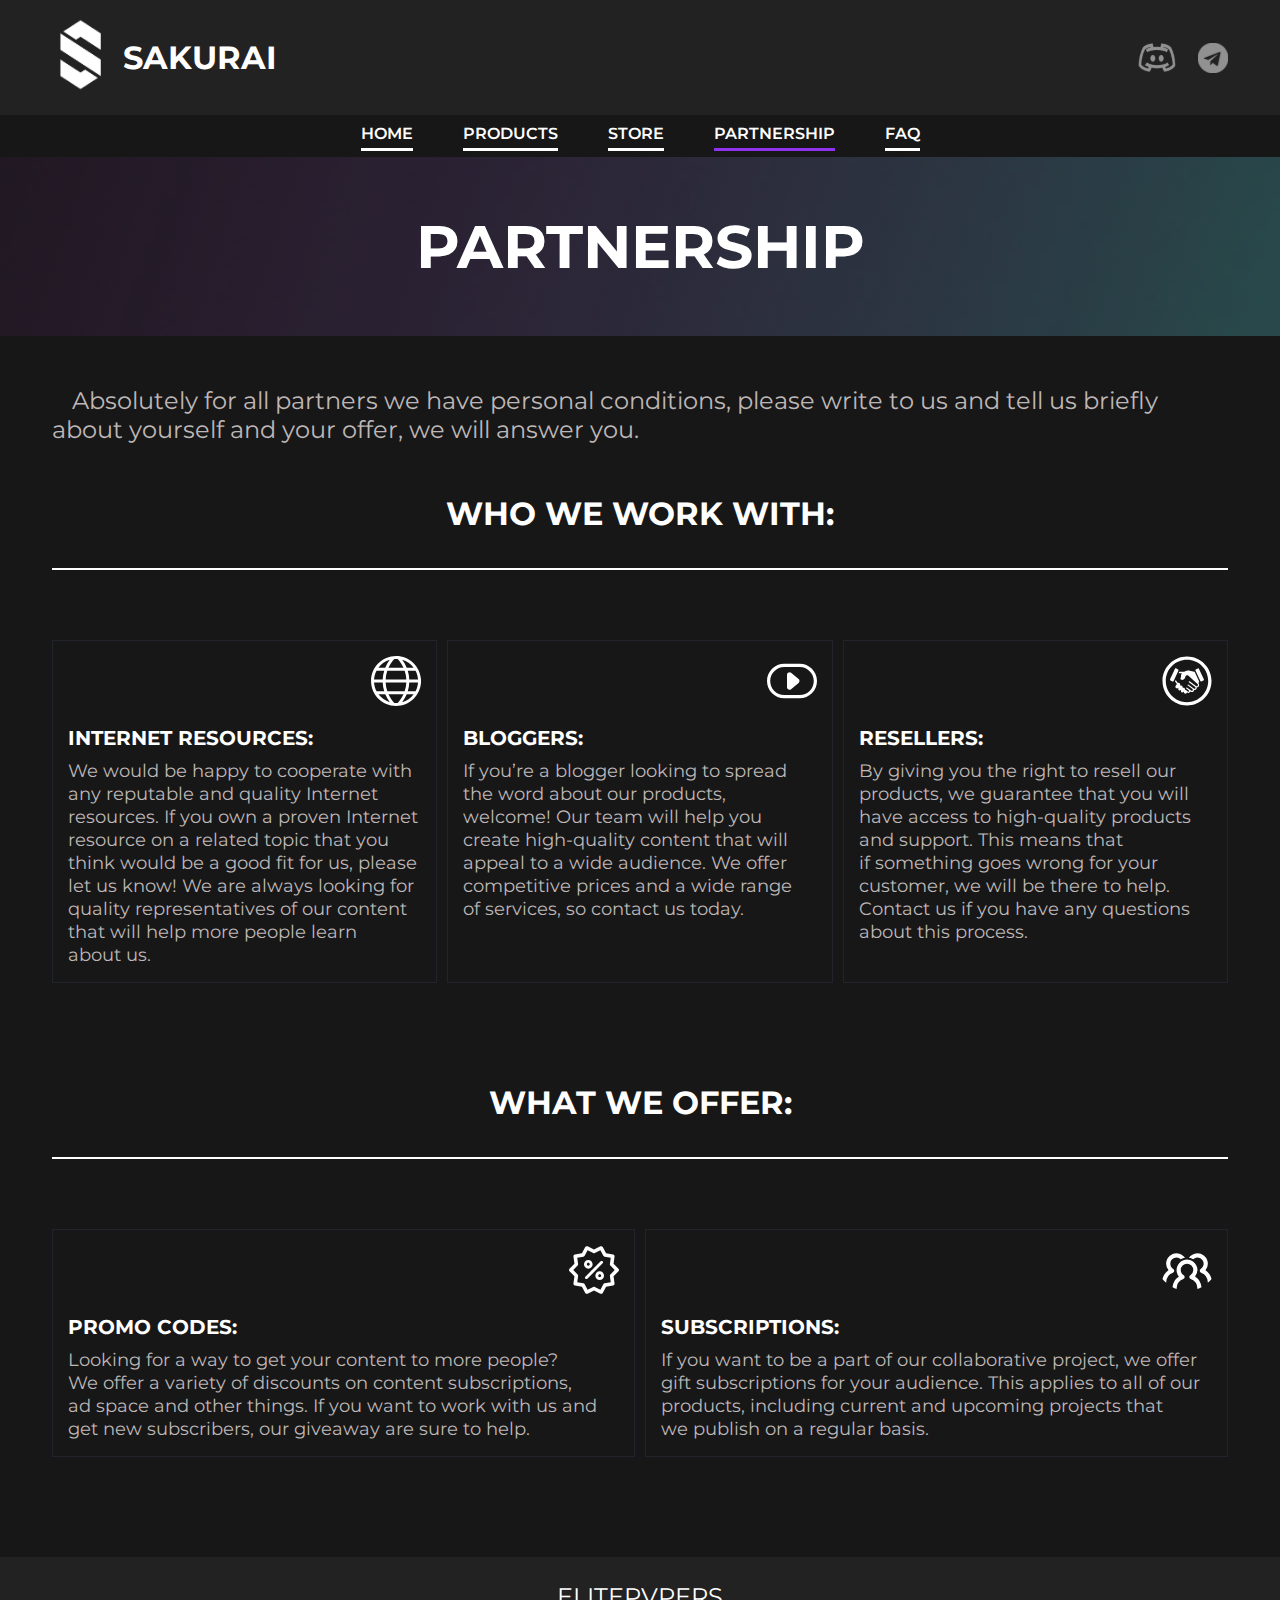
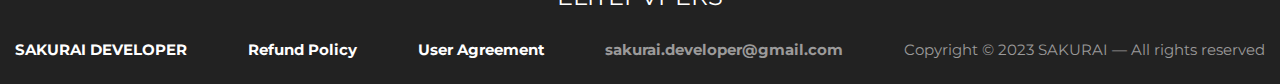
<file: partnership.html>
<!DOCTYPE html>
<html lang="en">

<head>
    <!-- Google tag (gtag.js) -->
    <script async src="https://www.googletagmanager.com/gtag/js?id=G-KHDCCF2Q50"></script>
    <script>
        window.dataLayer = window.dataLayer || [];
        function gtag() { dataLayer.push(arguments); }
        gtag('js', new Date());

        gtag('config', 'G-KHDCCF2Q50');
    </script>
    <meta charset="UTF-8">
    <meta name="viewport" content="width=device-width, initial-scale=1.0">
    <meta name="description" content="Special conditions for our partners">
    <meta name="keywords" content="best cheats, best private cheats, private cheats, overprime hack, battlefield hack, battlefield cheats, Paragon: The Overprime cheats, paragon cheats, overprime cheats, Valorant, valorant, valorant cheats, best cheats for Valorant, best cheats for valorant">
    <link rel="apple-touch-icon" sizes="152x152" href="images/favicons/apple-touch-icon.png">
    <link rel="icon" type="image/png" sizes="32x32" href="images/favicons/favicon-32x32.png">
    <link rel="icon" type="image/png" sizes="16x16" href="images/favicons/favicon-16x16.png">
    <link rel="manifest" href="images/favicons/site.webmanifest">
    <link rel="mask-icon" href="images/favicons/safari-pinned-tab.svg" color="#5bbad5">
    <meta name="msapplication-TileColor" content="#da532c">
    <meta name="theme-color" content="#ffffff">
    <title>Partnership</title>
    <link rel="preload" href="fonts/Montserrat-Bold.woff2" as="font" type="font/woff2" crossorigin>
    <link rel="preload" href="fonts/Montserrat-Regular.woff2" as="font" type="font/woff2" crossorigin>
    <link rel="preload" href="fonts/Montserrat-SemiBold.woff2" as="font" type="font/woff2" crossorigin>
    <link rel="preload" href="fonts/Montserrat-Medium.woff2" as="font" type="font/woff2" crossorigin>
    <link rel="preload" href="images/secondary-bg.webp" as="image">
    <link rel="preload" href="css/style.min.css" as="style">
    <style>
        :root{--white: #fff;--black: #000;--violet: #9033ee;--green: #62E6F1;--bg: #171717}@font-face{font-family:"Montserrat";src:url("fonts/Montserrat-Regular.woff2") format("woff2"),url("fonts/Montserrat-Regular.woff") format("woff");font-weight:400;font-display:swap;font-style:normal}@font-face{font-family:"Montserrat-Medium";src:url("fonts/Montserrat-Medium.woff2") format("woff2"),url("fonts/Montserrat-Medium.woff") format("woff");font-weight:500;font-display:swap;font-style:normal}@font-face{font-family:"Montserrat-SemiBold";src:url("fonts/Montserrat-SemiBold.woff2") format("woff2"),url("fonts/Montserrat-SemiBold.woff") format("woff");font-weight:600;font-display:swap;font-style:normal}@font-face{font-family:"Montserrat-Bold";src:url("fonts/Montserrat-Bold.woff2") format("woff2"),url("fonts/Montserrat-Bold.woff") format("woff");font-weight:700;font-display:swap;font-style:normal}html{-webkit-box-sizing:border-box;box-sizing:border-box;scroll-behavior:smooth}*,*::before,*::after{-webkit-box-sizing:inherit;box-sizing:inherit}*::-moz-selection{background:rgba(0,255,255,.5)}*::selection{background:rgba(0,255,255,.5)}body{font-family:"Montserrat";margin:0;font-size:24px;line-height:29px;background-color:var(--bg);color:var(--white)}img{max-width:100%}a{text-decoration:none;color:inherit}ul,ol,li{list-style:none;margin:0;padding:0}p{margin:0}h1,h2,h3,h4,h5,h6{margin:0;font-size:inherit}h1{margin:0}h2{font-family:"Montserrat-Bold";color:var(--white);font-size:32px;line-height:39px;border-bottom:2px solid var(--white);text-align:center;text-transform:uppercase;padding-bottom:35px;margin-bottom:70px}h3{font-family:"Montserrat-Bold";color:var(--white);font-size:20px;line-height:24px;text-transform:uppercase}h4{font-family:"Montserrat-SemiBold";color:var(--white);font-size:18px;line-height:22px;text-transform:uppercase}.wrapper{max-width:1720px;margin:0 auto;padding:0 15px}.container{max-width:1206px;margin:0 auto;padding:0 15px}.disable-scroll{overflow-y:hidden}.header{background-color:#222;width:100%}.header .burger{display:none;position:fixed;top:48.5px;right:15px;z-index:999;color:var(--white);border:none;outline:none;background-color:rgba(0,0,0,0);width:30px;height:20px;cursor:pointer}.header .burger__line{position:absolute;left:0;top:50%;-webkit-transform:translateY(-50%);-ms-transform:translateY(-50%);transform:translateY(-50%);width:100%;height:2px;background-color:currentColor;-webkit-transition:-webkit-transform .3s ease-in-out;transition:-webkit-transform .3s ease-in-out;-o-transition:transform .3s ease-in-out;transition:transform .3s ease-in-out;transition:transform .3s ease-in-out, -webkit-transform .3s ease-in-out}.header .burger::before,.header .burger::after{content:"";position:absolute;left:0;width:100%;height:2px;background-color:currentColor;-webkit-transition:top .3s ease-in-out,-webkit-transform .3s ease-in-out;transition:top .3s ease-in-out,-webkit-transform .3s ease-in-out;-o-transition:transform .3s ease-in-out,top .3s ease-in-out;transition:transform .3s ease-in-out,top .3s ease-in-out;transition:transform .3s ease-in-out,top .3s ease-in-out,-webkit-transform .3s ease-in-out}.header .burger::before{top:0}.header .burger::after{top:calc(100% - 2px)}.header .burger--active .burger__line{-webkit-transform:scale(0);-ms-transform:scale(0);transform:scale(0);-webkit-transition:-webkit-transform .3s ease-in-out;transition:-webkit-transform .3s ease-in-out;-o-transition:transform .3s ease-in-out;transition:transform .3s ease-in-out;transition:transform .3s ease-in-out, -webkit-transform .3s ease-in-out}.header .burger--active::before{-webkit-transform:rotate(45deg);-ms-transform:rotate(45deg);transform:rotate(45deg);top:50%;-webkit-transition:top .3s ease-in-out,-webkit-transform .3s ease-in-out;transition:top .3s ease-in-out,-webkit-transform .3s ease-in-out;-o-transition:transform .3s ease-in-out,top .3s ease-in-out;transition:transform .3s ease-in-out,top .3s ease-in-out;transition:transform .3s ease-in-out,top .3s ease-in-out,-webkit-transform .3s ease-in-out}.header .burger--active::after{-webkit-transform:rotate(-45deg);-ms-transform:rotate(-45deg);transform:rotate(-45deg);top:50%;-webkit-transition:top .3s ease-in-out,-webkit-transform .3s ease-in-out;transition:top .3s ease-in-out,-webkit-transform .3s ease-in-out;-o-transition:transform .3s ease-in-out,top .3s ease-in-out;transition:transform .3s ease-in-out,top .3s ease-in-out;transition:transform .3s ease-in-out,top .3s ease-in-out,-webkit-transform .3s ease-in-out}.header__top{display:-webkit-box;display:-ms-flexbox;display:flex;-webkit-box-pack:justify;-ms-flex-pack:justify;justify-content:space-between;-webkit-box-align:center;-ms-flex-align:center;align-items:center;padding:17px 0}.header__inner{display:-webkit-box;display:-ms-flexbox;display:flex;-webkit-box-align:center;-ms-flex-align:center;align-items:center}.header__name{text-transform:uppercase;display:inline-block;font-family:"Montserrat-Bold";font-size:32px;line-height:39px;margin-left:15px}.header .telegram-icon{padding-bottom:2px}.header__nav{background-color:#171717;padding:9px 0 13px}.header__menu-list{display:-webkit-box;display:-ms-flexbox;display:flex;-webkit-box-pack:center;-ms-flex-pack:center;justify-content:center;-webkit-box-align:center;-ms-flex-align:center;align-items:center;text-transform:uppercase}.header__menu-item{font-family:"Montserrat-SemiBold";font-size:16px;line-height:19.5px;-webkit-transition:text-shadow .2s linear;-o-transition:text-shadow .2s linear;transition:text-shadow .2s linear}.header__menu-item:hover{opacity:1;-webkit-transition:.5s;-o-transition:.5s;transition:.5s;text-shadow:0 0 20px var(--white)}.header__menu-link{padding-bottom:5px;border-bottom:3px solid var(--white)}.header__menu-link--active{padding-bottom:5px;border-bottom:3px solid var(--violet)}.header__menu-item:not(:last-child){margin-right:50px}.header__logo-img{-webkit-filter:invert(1);filter:invert(1)}.header__socials-link:not(:last-child){margin-right:15px}.header__socials-img{opacity:.5}.header__socials-img:hover{-webkit-transition:.5s;-o-transition:.5s;transition:.5s;opacity:1}.promo__decorative{background:url("images/secondary-bg.webp");background-repeat:no-repeat;background-size:cover;padding:53px 0}.promo__decorative-title{font-family:"Montserrat-Bold";font-size:60px;line-height:73px;text-align:center;text-transform:uppercase}.game-img{padding-top:50px;background-color:#171717}.game-img .image-compare{margin-bottom:45px}.decorative{height:100px;background-color:#171717}@media(max-width: 639.98px){h2{margin-bottom:50px}.header .burger{display:block;top:48.5px}.header__name{display:none}.header__menu{display:none}.header__menu.active{display:block;position:fixed;top:0;left:0;-webkit-transform:translate(0, 0);-ms-transform:translate(0, 0);transform:translate(0, 0);width:100%;height:100%;overflow:hidden;background:rgba(0,0,0,.9);-webkit-transition:all .7s;-o-transition:all .7s;transition:all .7s;z-index:998;opacity:0;-webkit-animation:ani .7s forwards;animation:ani .7s forwards}.header__menu-list.active{position:absolute;top:0;bottom:0;-webkit-box-orient:vertical;-webkit-box-direction:normal;-ms-flex-direction:column;flex-direction:column;width:100%}.header__menu-item:not(:last-child){margin-bottom:50px;margin-right:0}.header__socials{margin-right:65px}.header__nav{padding:0}.header__title{font-size:45px;line-height:52px}.header__description{font-size:17px;line-height:22px}.promo{background-repeat:initial;background-size:contain;padding:50px 0}.promo__btn{margin:0 auto}.promo__decorative{background-repeat:initial;background-size:contain;padding:30px 0}.promo__decorative-title{font-size:36px;line-height:45px}.decorative{height:25px}}
    </style>
    <link rel="stylesheet" href="css/style.min.css">
</head>

<body>
    <header class="header">
        <button class="burger" aria-label="burger-menu">
            <span class="burger__line"></span>
        </button>
        <div class="container">
            <div class="header__top">
                <div class="header__inner">
                    <a class="logo" href="index.html">
                        <img class="header__logo-img" width="56" height="75" src="images/logo.png" alt="logo">
                    </a>
                    <a class="header__name" href="index.html">Sakurai</a>
                </div>
                <div class="header__socials">
                    <div class="header__socials-items">
                        <a class="header__socials-link" href="https://discord.gg/R7DCyp3cbb" target="_blank">
                            <img class="header__socials-img" width="40" height="40" src="images/discord.svg" alt="discord">
                        </a>
                        <a class="header__socials-link" href="https://t.me/sakurai_digital" target="_blank">
                            <img class="header__socials-img telegram-icon" width="30" height="32" src="images/telegram.svg" alt="telegram">
                        </a>
                    </div>
                </div>
            </div>
        </div>
        <div class="header__nav">
            <nav class="header__menu">
                <ul class="header__menu-list">
                    <li class="header__menu-item">
                        <a class="header__menu-link" href="/">
                            Home
                        </a>
                    </li>
                    <li class="header__menu-item">
                        <a class="header__menu-link" href="products.html">
                            Products
                        </a>
                    </li>
                    <li class="header__menu-item">
                        <a class="header__menu-link" href="https://shoppy.gg/@sakurai_" target="_blank">
                            Store
                        </a>
                    </li>
                    <li class="header__menu-item">
                        <a class="header__menu-link--active" href="partnership.html">
                            Partnership
                        </a>
                    </li>
                    <li class="header__menu-item">
                        <a class="header__menu-link" href="index.html#faq">
                            FAQ
                        </a>
                    </li>
                </ul>
            </nav>
        </div>
    </header>

    <main>
        <section class="promo__decorative">
            <h1 class="promo__decorative-title">Partnership</h1>
        </section>
        <section class="partnership">
            <div class="container">
                <p class="partnership__description">
                    Absolutely for all partners we&nbsp;have personal conditions, please write to&nbsp;us and
                    tell&nbsp;us briefly about yourself and your offer, we&nbsp;will answer you.
                </p>
                <h2 class="partnership__title">
                    Who we&nbsp;work with:
                </h2>
                <div class="partnership__cards partnership__cards--1">
                    <div class="partnership__card partnership__card--1">
                        <img class="partnership__card-img" width="50" height="50" src="images/world.svg" alt="">
                        <h3 class="partnership__card-title">
                            internet resources:
                        </h3>
                        <p class="partnership__card-description">
                            We&nbsp;would be&nbsp;happy to&nbsp;cooperate with any reputable and quality Internet resources. If&nbsp;you own a&nbsp;proven Internet resource on&nbsp;a&nbsp;related topic that you think would be&nbsp;a&nbsp;good fit for&nbsp;us, please let&nbsp;us know! We&nbsp;are always looking for quality representatives of&nbsp;our content that will help more people learn about&nbsp;us.
                        </p>
                    </div>
                    <div class="partnership__card partnership__card--2">
                        <img class="partnership__card-img" width="50" height="50" src="images/play.svg" alt="">
                        <h3 class="partnership__card-title">
                            Bloggers:
                        </h3>
                        <p class="partnership__card-description">
                            If&nbsp;you&rsquo;re a&nbsp;blogger looking to&nbsp;spread the word about our products, welcome! Our team will help you create high-quality content that will appeal to&nbsp;a&nbsp;wide audience. We&nbsp;offer competitive prices and a&nbsp;wide range of&nbsp;services, so&nbsp;contact&nbsp;us today.
                        </p>
                    </div>
                    <div class="partnership__card partnership__card--3">
                        <img class="partnership__card-img" width="50" height="50" src="images/reseller.svg" alt="">
                        <h3 class="partnership__card-title">
                            Resellers:
                        </h3>
                        <p class="partnership__card-description">
                            By&nbsp;giving you the right to&nbsp;resell our products, we&nbsp;guarantee that you will have access to&nbsp;high-quality products and support. This means that if&nbsp;something goes wrong for your customer, we&nbsp;will be&nbsp;there to&nbsp;help. Contact&nbsp;us if&nbsp;you have any questions about this process.
                        </p>
                    </div>
                </div>
                <h2 class="partnership__title">
                    What we&nbsp;offer:
                </h2>
                <div class="partnership__cards partnership__cards--2">
                    <div class="partnership__card">
                        <img class="partnership__card-img" width="50" height="50" src="images/discount.svg" alt="">
                        <h3 class="partnership__card-title">
                            Promo codes:
                        </h3>
                        <p class="partnership__card-description">
                            Looking for a&nbsp;way to&nbsp;get your content to&nbsp;more people? We&nbsp;offer a&nbsp;variety of&nbsp;discounts on&nbsp;content subscriptions, ad&nbsp;space and other things. If&nbsp;you want to&nbsp;work with&nbsp;us and get new subscribers, our giveaway are sure to&nbsp;help. 
                        </p>
                    </div>
                    <div class="partnership__card">
                        <img class="partnership__card-img" width="50" height="50" src="images/people.svg" alt="">
                        <h3 class="partnership__card-title">
                            Subscriptions:
                        </h3>
                        <p class="partnership__card-description">
                            If&nbsp;you want to&nbsp;be&nbsp;a&nbsp;part of&nbsp;our collaborative project, we&nbsp;offer gift subscriptions for your audience. This applies to&nbsp;all of&nbsp;our products, including current and upcoming projects that we&nbsp;publish on&nbsp;a&nbsp;regular basis.
                        </p>
                    </div>
                </div>
            </div>
        </section>
    </main>

    <footer class="footer">
        <div class="wrapper">
            <div class="footer__advertisement">
                <a class="footer__advertisement-link" href="https://www.elitepvpers.com/"
                    target="_blank">ELITEPVPERS</a>
            </div>
            <div class="footer__inner">
                <p class="footer__name">Sakurai Developer</p>
                <a class="footer__refund" href="refund.html">
                    Refund Policy
                </a>
                <a class="footer__agreement" href="user-agreement.html">
                    User Agreement
                </a>
                <a href="mailto:sakurai.developer@gmail.com" class="footer__email">sakurai.developer@gmail.com</a>
                <p class="footer__copyright">
                    Copyright &copy;&nbsp;2023&nbsp;SAKURAI&nbsp;&mdash; All rights reserved
                </p>
            </div>
        </div>
    </footer>

    <script>
        let burger = document.querySelector(".burger");
        let body = document.body;
        //burger-menu
        burger.addEventListener('click', function () {
            burger.classList.toggle("burger--active");
            document.querySelector(".header__menu").classList.toggle("active"),
                document.querySelector(".header__menu-list").classList.toggle("active"),
                document.querySelector(".header__menu-item").classList.toggle("active"),
                body.classList.toggle("disable-scroll");

        });

        document.querySelector('.header__menu-list').addEventListener("click", function () {
            document.querySelector(".header__menu").classList.remove("active"),
                document.querySelector(".header__menu-list").classList.remove("active"),
                document.querySelector(".header__menu-item").classList.remove("active"),
                body.classList.remove("disable-scroll");
        });
    </script>
</body>

</html>
</file>
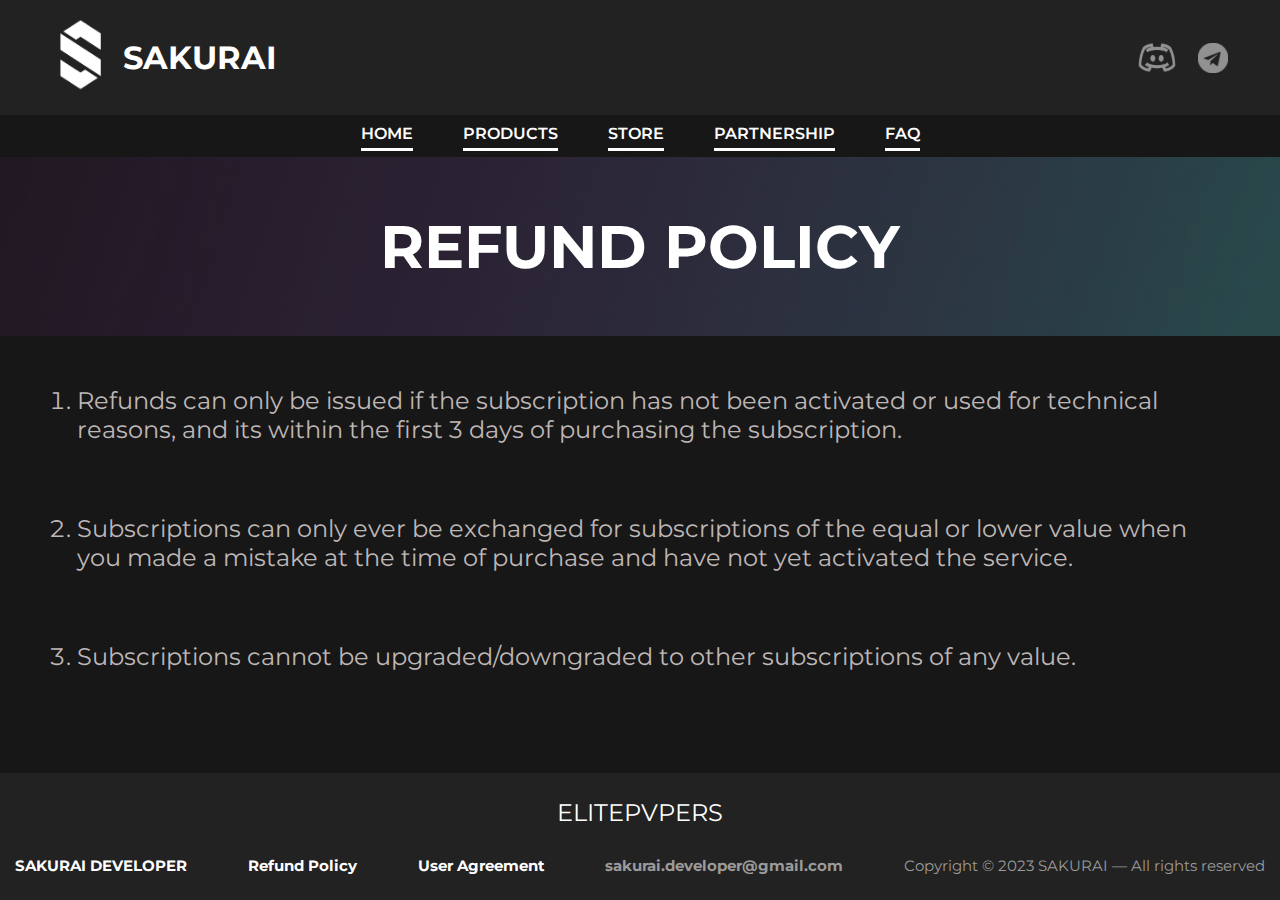
<file: refund.html>
<!DOCTYPE html>
<html lang="en">

<head>
    <!-- Google tag (gtag.js) -->
    <script async src="https://www.googletagmanager.com/gtag/js?id=G-KHDCCF2Q50"></script>
    <script>
        window.dataLayer = window.dataLayer || [];
        function gtag() { dataLayer.push(arguments); }
        gtag('js', new Date());

        gtag('config', 'G-KHDCCF2Q50');
    </script>
    <meta charset="UTF-8">
    <meta name="viewport" content="width=device-width, initial-scale=1.0">
    <meta name="description" content="Sakurai refund policy">
    <meta name="keywords" content="best cheats, best private cheats, private cheats, overprime hack, battlefield hack, battlefield cheats, Paragon: The Overprime cheats, paragon cheats, overprime cheats, Valorant, valorant, valorant cheats, best cheats for Valorant, best cheats for valorant">
    <link rel="apple-touch-icon" sizes="152x152" href="images/favicons/apple-touch-icon.png">
    <link rel="icon" type="image/png" sizes="32x32" href="images/favicons/favicon-32x32.png">
    <link rel="icon" type="image/png" sizes="16x16" href="images/favicons/favicon-16x16.png">
    <link rel="manifest" href="images/favicons/site.webmanifest">
    <link rel="mask-icon" href="images/favicons/safari-pinned-tab.svg" color="#5bbad5">
    <meta name="msapplication-TileColor" content="#da532c">
    <meta name="theme-color" content="#ffffff">
    <title>Refund policy</title>
    <link rel="preload" href="fonts/Montserrat-Bold.woff2" as="font" type="font/woff2" crossorigin>
    <link rel="preload" href="fonts/Montserrat-Regular.woff2" as="font" type="font/woff2" crossorigin>
    <link rel="preload" href="fonts/Montserrat-SemiBold.woff2" as="font" type="font/woff2" crossorigin>
    <link rel="preload" href="fonts/Montserrat-Medium.woff2" as="font" type="font/woff2" crossorigin>
    <link rel="preload" href="images/secondary-bg.webp" as="image">
    <link rel="preload" href="css/style.min.css" as="style">
    <style>
        :root{--white: #fff;--black: #000;--violet: #9033ee;--green: #62E6F1;--bg: #171717}@font-face{font-family:"Montserrat";src:url("fonts/Montserrat-Regular.woff2") format("woff2"),url("fonts/Montserrat-Regular.woff") format("woff");font-weight:400;font-display:swap;font-style:normal}@font-face{font-family:"Montserrat-Medium";src:url("fonts/Montserrat-Medium.woff2") format("woff2"),url("fonts/Montserrat-Medium.woff") format("woff");font-weight:500;font-display:swap;font-style:normal}@font-face{font-family:"Montserrat-SemiBold";src:url("fonts/Montserrat-SemiBold.woff2") format("woff2"),url("fonts/Montserrat-SemiBold.woff") format("woff");font-weight:600;font-display:swap;font-style:normal}@font-face{font-family:"Montserrat-Bold";src:url("fonts/Montserrat-Bold.woff2") format("woff2"),url("fonts/Montserrat-Bold.woff") format("woff");font-weight:700;font-display:swap;font-style:normal}html{-webkit-box-sizing:border-box;box-sizing:border-box;scroll-behavior:smooth}*,*::before,*::after{-webkit-box-sizing:inherit;box-sizing:inherit}*::-moz-selection{background:rgba(0,255,255,.5)}*::selection{background:rgba(0,255,255,.5)}body{font-family:"Montserrat";margin:0;font-size:24px;line-height:29px;background-color:var(--bg);color:var(--white)}img{max-width:100%}a{text-decoration:none;color:inherit}ul,ol,li{list-style:none;margin:0;padding:0}p{margin:0}h1,h2,h3,h4,h5,h6{margin:0;font-size:inherit}h1{margin:0}h2{font-family:"Montserrat-Bold";color:var(--white);font-size:32px;line-height:39px;border-bottom:2px solid var(--white);text-align:center;text-transform:uppercase;padding-bottom:35px;margin-bottom:70px}h3{font-family:"Montserrat-Bold";color:var(--white);font-size:20px;line-height:24px;text-transform:uppercase}h4{font-family:"Montserrat-SemiBold";color:var(--white);font-size:18px;line-height:22px;text-transform:uppercase}.wrapper{max-width:1720px;margin:0 auto;padding:0 15px}.container{max-width:1206px;margin:0 auto;padding:0 15px}.disable-scroll{overflow-y:hidden}.header{background-color:#222;width:100%}.header .burger{display:none;position:fixed;top:48.5px;right:15px;z-index:999;color:var(--white);border:none;outline:none;background-color:rgba(0,0,0,0);width:30px;height:20px;cursor:pointer}.header .burger__line{position:absolute;left:0;top:50%;-webkit-transform:translateY(-50%);-ms-transform:translateY(-50%);transform:translateY(-50%);width:100%;height:2px;background-color:currentColor;-webkit-transition:-webkit-transform .3s ease-in-out;transition:-webkit-transform .3s ease-in-out;-o-transition:transform .3s ease-in-out;transition:transform .3s ease-in-out;transition:transform .3s ease-in-out, -webkit-transform .3s ease-in-out}.header .burger::before,.header .burger::after{content:"";position:absolute;left:0;width:100%;height:2px;background-color:currentColor;-webkit-transition:top .3s ease-in-out,-webkit-transform .3s ease-in-out;transition:top .3s ease-in-out,-webkit-transform .3s ease-in-out;-o-transition:transform .3s ease-in-out,top .3s ease-in-out;transition:transform .3s ease-in-out,top .3s ease-in-out;transition:transform .3s ease-in-out,top .3s ease-in-out,-webkit-transform .3s ease-in-out}.header .burger::before{top:0}.header .burger::after{top:calc(100% - 2px)}.header .burger--active .burger__line{-webkit-transform:scale(0);-ms-transform:scale(0);transform:scale(0);-webkit-transition:-webkit-transform .3s ease-in-out;transition:-webkit-transform .3s ease-in-out;-o-transition:transform .3s ease-in-out;transition:transform .3s ease-in-out;transition:transform .3s ease-in-out, -webkit-transform .3s ease-in-out}.header .burger--active::before{-webkit-transform:rotate(45deg);-ms-transform:rotate(45deg);transform:rotate(45deg);top:50%;-webkit-transition:top .3s ease-in-out,-webkit-transform .3s ease-in-out;transition:top .3s ease-in-out,-webkit-transform .3s ease-in-out;-o-transition:transform .3s ease-in-out,top .3s ease-in-out;transition:transform .3s ease-in-out,top .3s ease-in-out;transition:transform .3s ease-in-out,top .3s ease-in-out,-webkit-transform .3s ease-in-out}.header .burger--active::after{-webkit-transform:rotate(-45deg);-ms-transform:rotate(-45deg);transform:rotate(-45deg);top:50%;-webkit-transition:top .3s ease-in-out,-webkit-transform .3s ease-in-out;transition:top .3s ease-in-out,-webkit-transform .3s ease-in-out;-o-transition:transform .3s ease-in-out,top .3s ease-in-out;transition:transform .3s ease-in-out,top .3s ease-in-out;transition:transform .3s ease-in-out,top .3s ease-in-out,-webkit-transform .3s ease-in-out}.header__top{display:-webkit-box;display:-ms-flexbox;display:flex;-webkit-box-pack:justify;-ms-flex-pack:justify;justify-content:space-between;-webkit-box-align:center;-ms-flex-align:center;align-items:center;padding:17px 0}.header__inner{display:-webkit-box;display:-ms-flexbox;display:flex;-webkit-box-align:center;-ms-flex-align:center;align-items:center}.header__name{text-transform:uppercase;display:inline-block;font-family:"Montserrat-Bold";font-size:32px;line-height:39px;margin-left:15px}.header .telegram-icon{padding-bottom:2px}.header__nav{background-color:#171717;padding:9px 0 13px}.header__menu-list{display:-webkit-box;display:-ms-flexbox;display:flex;-webkit-box-pack:center;-ms-flex-pack:center;justify-content:center;-webkit-box-align:center;-ms-flex-align:center;align-items:center;text-transform:uppercase}.header__menu-item{font-family:"Montserrat-SemiBold";font-size:16px;line-height:19.5px;-webkit-transition:text-shadow .2s linear;-o-transition:text-shadow .2s linear;transition:text-shadow .2s linear}.header__menu-item:hover{opacity:1;-webkit-transition:.5s;-o-transition:.5s;transition:.5s;text-shadow:0 0 20px var(--white)}.header__menu-link{padding-bottom:5px;border-bottom:3px solid var(--white)}.header__menu-link--active{padding-bottom:5px;border-bottom:3px solid var(--violet)}.header__menu-item:not(:last-child){margin-right:50px}.header__logo-img{-webkit-filter:invert(1);filter:invert(1)}.header__socials-link:not(:last-child){margin-right:15px}.header__socials-img{opacity:.5}.header__socials-img:hover{-webkit-transition:.5s;-o-transition:.5s;transition:.5s;opacity:1}.promo__decorative{background:url("images/secondary-bg.webp");background-repeat:no-repeat;background-size:cover;padding:53px 0}.promo__decorative-title{font-family:"Montserrat-Bold";font-size:60px;line-height:73px;text-align:center;text-transform:uppercase}.game-img{padding-top:50px;background-color:#171717}.game-img .image-compare{margin-bottom:45px}.decorative{height:100px;background-color:#171717}@media(max-width: 639.98px){h2{margin-bottom:50px}.header .burger{display:block;top:48.5px}.header__name{display:none}.header__menu{display:none}.header__menu.active{display:block;position:fixed;top:0;left:0;-webkit-transform:translate(0, 0);-ms-transform:translate(0, 0);transform:translate(0, 0);width:100%;height:100%;overflow:hidden;background:rgba(0,0,0,.9);-webkit-transition:all .7s;-o-transition:all .7s;transition:all .7s;z-index:998;opacity:0;-webkit-animation:ani .7s forwards;animation:ani .7s forwards}.header__menu-list.active{position:absolute;top:0;bottom:0;-webkit-box-orient:vertical;-webkit-box-direction:normal;-ms-flex-direction:column;flex-direction:column;width:100%}.header__menu-item:not(:last-child){margin-bottom:50px;margin-right:0}.header__socials{margin-right:65px}.header__nav{padding:0}.header__title{font-size:45px;line-height:52px}.header__description{font-size:17px;line-height:22px}.promo{background-repeat:initial;background-size:contain;padding:50px 0}.promo__btn{margin:0 auto}.promo__decorative{background-repeat:initial;background-size:contain;padding:30px 0}.promo__decorative-title{font-size:36px;line-height:45px}.decorative{height:25px}}
    </style>
    <link rel="stylesheet" href="css/style.min.css">
</head>

<body>
    <header class="header">
        <button class="burger" aria-label="burger-menu">
            <span class="burger__line"></span>
        </button>
        <div class="container">
            <div class="header__top">
                <div class="header__inner">
                    <a class="logo" href="index.html">
                        <img class="header__logo-img" width="56" height="75" src="images/logo.png" alt="logo">
                    </a>
                    <a class="header__name" href="index.html">Sakurai</a>
                </div>
                <div class="header__socials">
                    <div class="header__socials-items">
                        <a class="header__socials-link" href="https://discord.gg/R7DCyp3cbb" target="_blank">
                            <img class="header__socials-img" width="40" height="40" src="images/discord.svg" alt="discord">
                        </a>
                        <a class="header__socials-link" href="https://t.me/sakurai_digital" target="_blank">
                            <img class="header__socials-img telegram-icon" width="30" height="32" src="images/telegram.svg" alt="telegram">
                        </a>
                    </div>
                </div>
            </div>
        </div>
        <div class="header__nav">
            <nav class="header__menu">
                <ul class="header__menu-list">
                    <li class="header__menu-item">
                        <a class="header__menu-link" href="/">
                            Home
                        </a>
                    </li>
                    <li class="header__menu-item">
                        <a class="header__menu-link" href="products.html">
                            Products
                        </a>
                    </li>
                    <li class="header__menu-item">
                        <a class="header__menu-link" href="https://shoppy.gg/@sakurai_" target="_blank">
                            Store
                        </a>
                    </li>
                    <li class="header__menu-item">
                        <a class="header__menu-link" href="partnership.html">
                            Partnership
                        </a>
                    </li>
                    <li class="header__menu-item">
                        <a class="header__menu-link" href="index.html#faq">
                            FAQ
                        </a>
                    </li>
                </ul>
            </nav>
        </div>
    </header>
    <main>
        <section class="promo__decorative">
            <h1 class="promo__decorative-title">Refund policy</h1>
        </section>
        <section class="refund">
            <div class="container">
                <ol class="refund__list">
                    <li class="refund__list-item">
                        Refunds can only be&nbsp;issued if&nbsp;the subscription has not been activated or&nbsp;used for
                        technical reasons, and its within the first 3&nbsp;days of&nbsp;purchasing the subscription.
                    </li>
                    <li class="refund__list-item">
                        Subscriptions can only ever be&nbsp;exchanged for subscriptions of&nbsp;the equal or&nbsp;lower
                        value when you made a&nbsp;mistake at&nbsp;the time of&nbsp;purchase and have not yet activated
                        the service.
                    </li>
                    <li class="refund__list-item">
                        Subscriptions cannot be&nbsp;upgraded/downgraded to&nbsp;other subscriptions of&nbsp;any value.
                    </li>
                </ol>
            </div>
        </section>
    </main>
    <footer class="footer footer__fixed">
        <div class="wrapper">
            <div class="footer__advertisement">
                <a class="footer__advertisement-link" href="https://www.elitepvpers.com/" target="_blank">ELITEPVPERS</a>
            </div>
            <div class="footer__inner">
                <p class="footer__name">Sakurai Developer</p>
                <a class="footer__refund" href="refund.html">
                    Refund Policy
                </a>
                <a class="footer__agreement" href="user-agreement.html">
                    User Agreement
                </a>
                <a href="mailto:sakurai.developer@gmail.com" class="footer__email">sakurai.developer@gmail.com</a>
                <p class="footer__copyright">
                    Copyright &copy;&nbsp;2023&nbsp;SAKURAI&nbsp;&mdash; All rights reserved
                </p>
            </div>
        </div>
    </footer>

    <script>
        let burger=document.querySelector(".burger"),body=document.body;burger.addEventListener("click",function(){burger.classList.toggle("burger--active"),document.querySelector(".header__menu").classList.toggle("active"),document.querySelector(".header__menu-list").classList.toggle("active"),document.querySelector(".header__menu-item").classList.toggle("active"),body.classList.toggle("disable-scroll")}),document.querySelector(".header__menu-list").addEventListener("click",function(){document.querySelector(".header__menu").classList.remove("active"),document.querySelector(".header__menu-list").classList.remove("active"),document.querySelector(".header__menu-item").classList.remove("active"),body.classList.remove("disable-scroll")});
    </script>
</body>

</html>
</file>
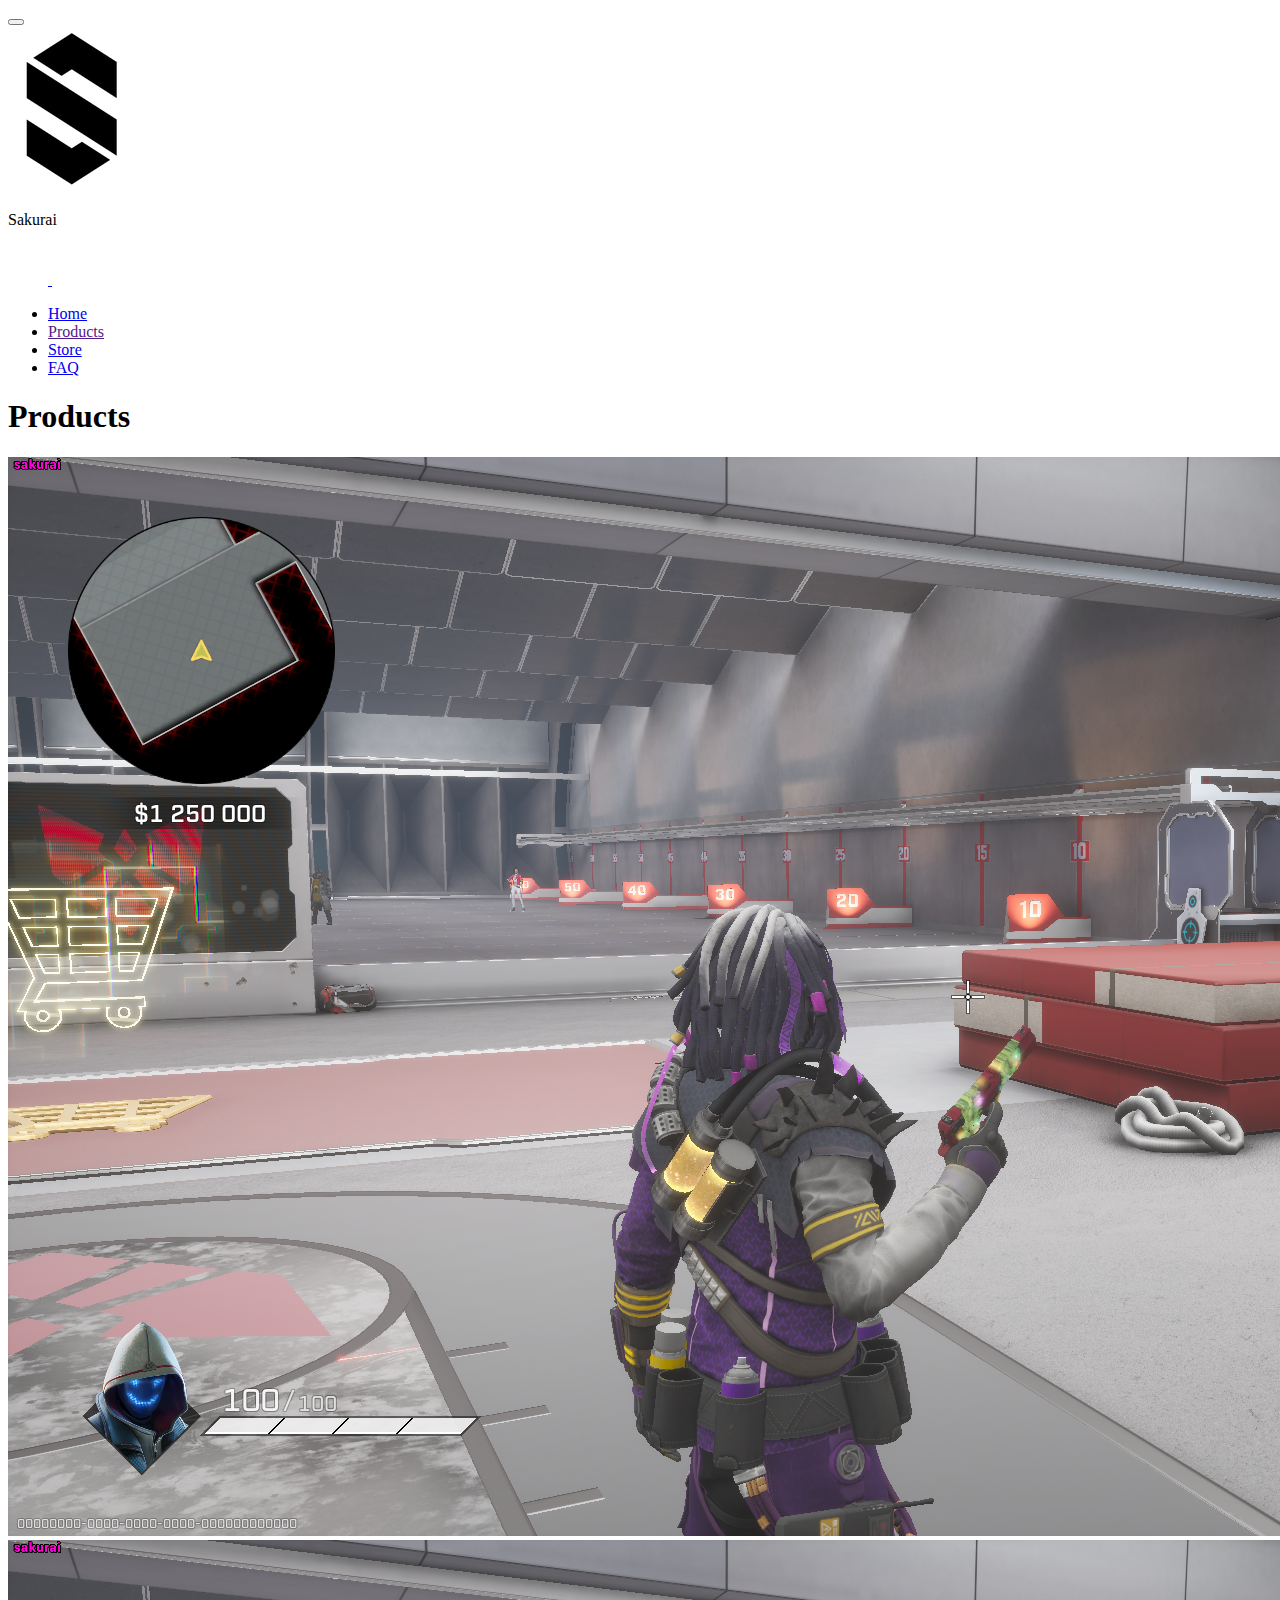
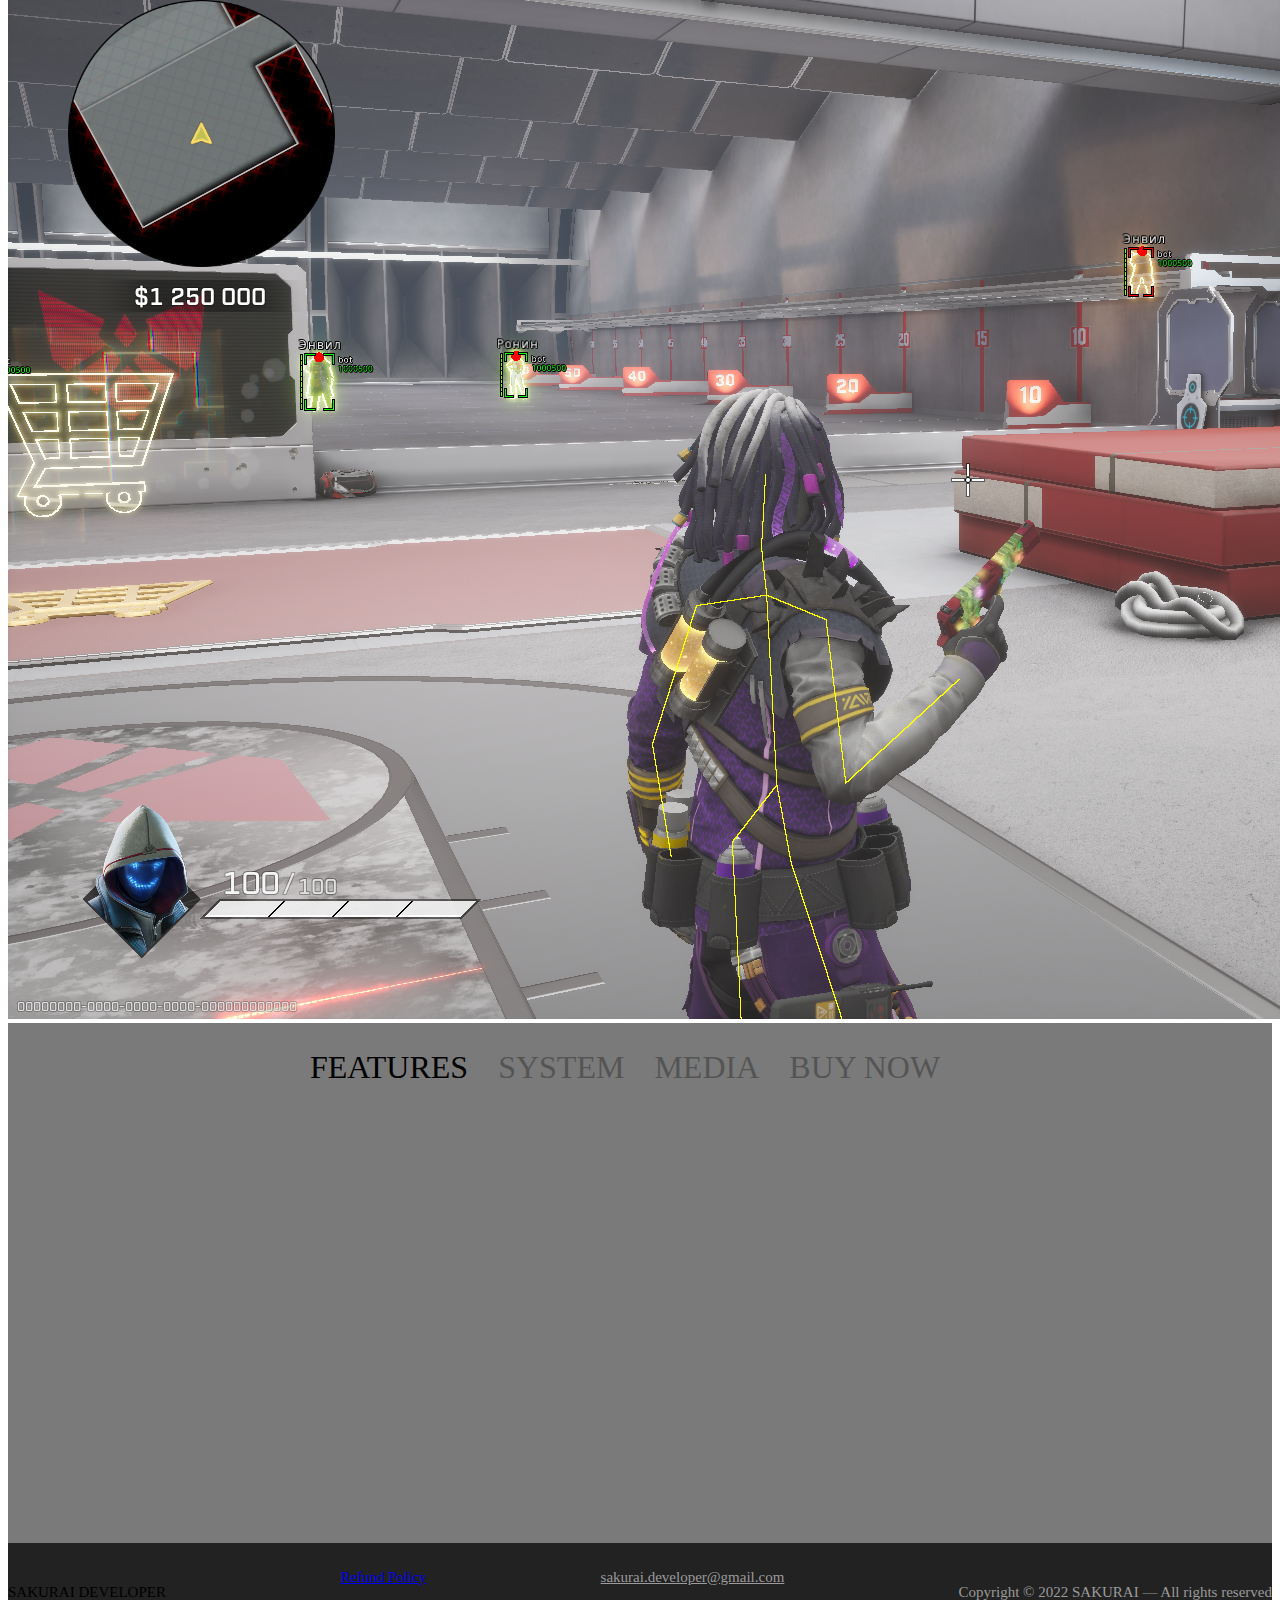
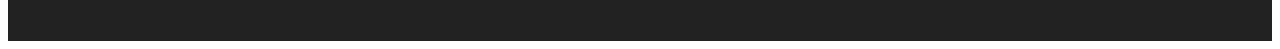
<file: rogue-company.html>
<!DOCTYPE html>
<html lang="en">

<head>
    <meta charset="UTF-8">
    <meta name="viewport" content="width=device-width, initial-scale=1.0">
    <title>Rogue Company</title>
    <link rel="stylesheet" href="css/style.min.css">
</head>

<body>
    <header class="header">
        <button class="burger" aria-label="burger-menu">
            <span class="burger__line"></span>
        </button>
        <div class="container">
            <div class="header__top">
                <div class="header__inner">
                    <a class="logo">
                        <img class="header__logo-img" src="images/logo.png" alt="logo">
                    </a>
                    <p class="header__name">Sakurai</p>
                </div>
                <div class="header__socials">
                    <div class="header__socials-items">
                        <a class="header__socials-link" href="https://discord.gg/R7DCyp3cbb" target="_blank">
                            <img class="header__socials-img" src="images/discord.svg" alt="discord">
                        </a>
                        <a class="header__socials-link" href="#">
                            <img class="header__socials-img telegram-icon" src="images/telegram.svg" alt="telegram">
                        </a>
                    </div>
                </div>
            </div>
        </div>
        <div class="header__nav">
            <nav class="header__menu">
                <ul class="header__menu-list">
                    <li class="header__menu-item">
                        <a class="header__menu-link" href="/">
                            Home
                        </a>
                    </li>
                    <li class="header__menu-item">
                        <a class="header__menu-link--active" href="">
                            Products
                        </a>
                    </li>
                    <li class="header__menu-item">
                        <a class="header__menu-link" href="https://sakurai.sellix.io/" target="_blank">
                            Store
                        </a>
                    </li>
                    <li class="header__menu-item">
                        <a class="header__menu-link" href="index.html#faq">
                            FAQ
                        </a>
                    </li>
                </ul>
            </nav>
        </div>
    </header>

    <main>
        <section class="promo__decorative">
            <h1 class="promo__decorative-title">Products</h1>
        </section>

        <section class="game-img">
            <div class="container">
                <div class="image-compare" id="image-compare">
                    <img src="images/before.png" alt="" />
                    <img src="images/after.png" alt="" />
                </div>
            </div>
        </section>

        <div class="tabs">
            <div class="wrapper">
                <div class="tabs__buttons">
                    <div class="tabs__button tabs__button-features active" data-value="1">Features</div>
                    <div class="tabs__button tabs__button-system" data-value="2">System</div>
                    <div class="tabs__button tabs__button-price" data-value="3">Media</div>
                    <div class="tabs__button tabs__button-media" data-value="4">Buy Now</div>
                </div>
            </div>
            <div class="container">
                <div class="tabs__content">
                    <div class="tabs__content-item tab--1 active">
                        <section class="features">
                            <div class="features__list">

                                <!-- first item "Aimbot" -->
                                <div class="features__list-item features__list-item--1">
                                    <h3 class="features__item-title">
                                        <img class="features__item-logo" src="images/aim-features.svg" alt="">Aimbot
                                    </h3>
                                    <div class="features__item-wrapper">
                                        <ul class="features__item-inner">
                                            <li>
                                                <h4 class="features__item-subtitle">
                                                    Aimimg
                                                </h4>
                                                <ul class="features__item-list">
                                                    <li class="features__item-function">Fov</li>
                                                    <li class="features__item-function">Smooth</li>
                                                    <li class="features__item-function">Nearest</li>
                                                    <li class="features__item-function">Ignore Nocked</li>
                                                    <li class="features__item-function">Aim at&nbsp;Vehicle</li>
                                                    <li class="features__item-function">Triggerbot</li>
                                                    <li class="features__item-function">Disable aimbot when local
                                                        abilities is&nbsp;active</li>
                                                </ul>
                                            </li>
                                            <li>
                                                <h4 class="features__item-subtitle">
                                                    Accuracy
                                                </h4>
                                                <ul class="features__item-list">
                                                    <li class="features__item-function">Disable recoil</li>
                                                    <li class="features__item-function">Nospread Factor</li>
                                                </ul>
                                            </li>
                                        </ul>
                                        <div class="features__item-media">
                                            <img class="features__item-gif" src="images/aimbot_tab.gif" alt="">
                                        </div>
                                    </div>
                                </div>

                                <!-- second item "Other ESP" -->
                                <div class="features__list-item features__list-item--2">
                                    <h3 class="features__item-title">
                                        <img class="features__item-logo" src="images/watch-features.svg" alt="">Other
                                        ESP
                                    </h3>
                                    <div class="features__item-wrapper">
                                        <ul class="features__item-inner">
                                            <li>
                                                <h4 class="features__item-subtitle">
                                                    Bomb
                                                </h4>
                                                <ul class="features__item-list">
                                                    <li class="features__item-function">Show Name</li>
                                                    <li class="features__item-function">Box Type
                                                        <ul>
                                                            <li class="features__item-setting">None</li>
                                                            <li class="features__item-setting">Full</li>
                                                            <li class="features__item-setting">Corner</li>
                                                        </ul>
                                                    </li>
                                                </ul>
                                            </li>
                                            <li>
                                                <h4 class="features__item-subtitle">
                                                    Building
                                                </h4>
                                                <ul class="features__item-list">
                                                    <li class="features__item-function">Show Name</li>
                                                    <li class="features__item-function">Box Type
                                                        <ul>
                                                            <li class="features__item-setting">None</li>
                                                            <li class="features__item-setting">Full</li>
                                                            <li class="features__item-setting">Corner</li>
                                                        </ul>
                                                    </li>
                                                </ul>
                                            </li>
                                            <li>
                                                <h4 class="features__item-subtitle">
                                                    Grenade
                                                </h4>
                                                <ul class="features__item-list">
                                                    <li class="features__item-function">Show Name</li>
                                                    <li class="features__item-function">Box Type
                                                        <ul>
                                                            <li class="features__item-setting">None</li>
                                                            <li class="features__item-setting">Full</li>
                                                            <li class="features__item-setting">Corner</li>
                                                        </ul>
                                                    </li>
                                                </ul>
                                            </li>
                                            <li>
                                                <h4 class="features__item-subtitle">
                                                    Loot
                                                </h4>
                                                <ul class="features__item-list">
                                                    <li class="features__item-function">Show Name</li>
                                                    <li class="features__item-function">Box Type
                                                        <ul>
                                                            <li class="features__item-setting">None</li>
                                                            <li class="features__item-setting">Full</li>
                                                            <li class="features__item-setting">Corner</li>
                                                        </ul>
                                                    </li>
                                                </ul>
                                            </li>
                                            <li>
                                                <h4 class="features__item-subtitle">
                                                    Vehicle
                                                </h4>
                                                <ul class="features__item-list">
                                                    <li class="features__item-function">Show Name</li>
                                                    <li class="features__item-function">Box Type
                                                        <ul>
                                                            <li class="features__item-setting">None</li>
                                                            <li class="features__item-setting">Full</li>
                                                            <li class="features__item-setting">Corner</li>
                                                        </ul>
                                                    </li>
                                                </ul>
                                            </li>
                                        </ul>
                                        <div class="features__item-media">
                                            <img class="features__item-gif" src="images/other_esp_tab.gif" alt="">
                                        </div>
                                    </div>
                                </div>

                                <!-- third item "Player ESP" -->
                                <div class="features__list-item features__list-item--3">
                                    <h3 class="features__item-title">
                                        <img class="features__item-logo" src="images/watch-features.svg" alt="">Player
                                        ESP
                                    </h3>
                                    <div class="features__item-wrapper">
                                        <ul class="features__item-inner">
                                            <li>
                                                <h4 class="features__item-subtitle">
                                                    General
                                                </h4>
                                                <ul class="features__item-list">
                                                    <li class="features__item-function">Show Name</li>
                                                    <li class="features__item-function">Show Flags</li>
                                                    <li class="features__item-function">Box Type
                                                        <ul>
                                                            <li class="features__item-setting">None</li>
                                                            <li class="features__item-setting">Full</li>
                                                            <li class="features__item-setting">Corner</li>
                                                        </ul>
                                                    </li>
                                                    <li class="features__item-function">Glow Type
                                                        <ul>
                                                            <li class="features__item-setting">None</li>
                                                            <li class="features__item-setting">Low</li>
                                                            <li class="features__item-setting">Intensive</li>
                                                        </ul>
                                                    </li>
                                                    <li class="features__item-function">Glow Intensity Factor</li>
                                                </ul>
                                            </li>
                                            <li>
                                                <h4 class="features__item-subtitle">
                                                    Bars
                                                </h4>
                                                <ul class="features__item-list">
                                                    <li class="features__item-function">Healthbar Type
                                                        <ul>
                                                            <li class="features__item-setting">None</li>
                                                            <li class="features__item-setting">Default</li>
                                                            <li class="features__item-setting">Separated</li>
                                                        </ul>
                                                    </li>
                                                    <li class="features__item-function">Armorbar Type
                                                        <ul>
                                                            <li class="features__item-setting">None</li>
                                                            <li class="features__item-setting">Default</li>
                                                            <li class="features__item-setting">Separated</li>
                                                        </ul>
                                                    </li>
                                                </ul>
                                            </li>
                                            <li>
                                                <h4 class="features__item-subtitle">
                                                    Bones
                                                </h4>
                                                <ul class="features__item-list">
                                                    <li class="features__item-function">Show Selected Bone</li>
                                                    <li class="features__item-function">Skeleton
                                                        <ul>
                                                            <li class="features__item-setting">None</li>
                                                            <li class="features__item-setting">Enemies</li>
                                                            <li class="features__item-setting">Local</li>
                                                            <li class="features__item-setting">All</li>
                                                        </ul>
                                                    </li>
                                                    <li class="features__item-function">Head Circle
                                                        <ul>
                                                            <li class="features__item-setting">None</li>
                                                            <li class="features__item-setting">Enemies</li>
                                                            <li class="features__item-setting">Local</li>
                                                            <li class="features__item-setting">All</li>
                                                        </ul>
                                                    </li>
                                                </ul>
                                            </li>
                                        </ul>
                                        <div class="features__item-media">
                                            <img class="features__item-gif" src="images/player_esp.gif" alt="">
                                        </div>
                                    </div>
                                </div>

                                <!-- fourth item "Miscellaneous" -->
                                <div class="features__list-item features__list-item--4">
                                    <h3 class="features__item-title">
                                        <img class="features__item-logo" src="images/settings-features.svg"
                                            alt="">Miscellaneous
                                    </h3>
                                    <div class="features__item-wrapper">
                                        <ul class="features__item-inner">
                                            <li>
                                                <ul class="features__item-list">
                                                    <li class="features__item-function">Bunnyhop</li>
                                                    <li class="features__item-function">Show Footsteps</li>
                                                    <li class="features__item-function">Jitter Model</li>
                                                </ul>
                                            </li>
                                        </ul>
                                        <div class="features__item-media">
                                            <img class="features__item-gif" src="images/misc_tab.png" alt="">
                                        </div>
                                    </div>
                                </div>
                            </div>
                        </section>

                    </div>
                    <div class="tabs__content-item tab--2">
                        <section class="system">
                            <div class="system__list">
                                <div class="system__list-item">
                                    <p class="system__item-name">Game client</p>
                                    <p class="system__item-description">Steam, Epic Games Store</p>
                                </div>
                                <div class="system__list-item">
                                    <p class="system__item-name">Supported OS</p>
                                    <p class="system__item-description">windows 10 1803 - windows 11 22000.318+</p>
                                </div>
                                <div class="system__list-item">
                                    <p class="system__item-name">Supported processors</p>
                                    <p class="system__item-description">Intel, AMD</p>
                                </div>
                                <div class="system__list-item">
                                    <p class="system__item-name">Supported GPUs</p>
                                    <p class="system__item-description">Nvidia, AMD, Intel</p>
                                </div>
                                <div class="system__list-item">
                                    <p class="system__item-name">Stream bypass</p>
                                    <p class="system__item-description">No</p>
                                </div>
                                <div class="system__list-item">
                                    <p class="system__item-name">Supported languages</p>
                                    <p class="system__item-description">Ingame language</p>
                                </div>
                            </div>
                        </section>
                    </div>
                    <div class="tabs__content-item tab--3">
                        <section class="media">
                            <iframe width="660" height="371" src="https://www.youtube.com/embed/TvAWNBUL0JM"
                                title="rogue company hack review" frameborder="0"
                                allow="accelerometer; autoplay; clipboard-write; encrypted-media; gyroscope; picture-in-picture"
                                allowfullscreen></iframe>
                        </section>
                    </div>
                    <div class="tabs__content-item tab--4">
                        <section class="price">
                            <div class="price__list">
                                <div class="price__list-item">
                                    <p class="price__item-time">1&nbsp;day subscription</p>
                                    <p class="price__item-cost">2.49&nbsp;$</p>
                                    <a class="price__item-btn"
                                        href="https://sakurai.sellix.io/product/62ebbd48f3f49">Buy Now</a>
                                </div>
                                <div class="price__list-item">
                                    <p class="price__item-time">7&nbsp;day&rsquo;s subscription</p>
                                    <p class="price__item-cost">5.99&nbsp;$</p>
                                    <a class="price__item-btn"
                                        href="https://sakurai.sellix.io/product/6300e05d12cde">Buy Now</a>
                                </div>
                                <div class="price__list-item">
                                    <p class="price__item-time">30&nbsp;day&rsquo;s subscription</p>
                                    <p class="price__item-cost">12.49&nbsp;$</p>
                                    <a class="price__item-btn"
                                        href="https://sakurai.sellix.io/product/6300e15cbdb37">Buy Now</a>
                                </div>
                                <div class="price__list-item">
                                    <p class="price__item-time">60&nbsp;day&rsquo;s subscription</p>
                                    <p class="price__item-cost">22.99&nbsp;$</p>
                                    <a class="price__item-btn"
                                        href="https://sakurai.sellix.io/product/6300e1f787f97">Buy Now</a>
                                </div>
                                <div class="price__list-item">
                                    <p class="price__item-time">120 day&rsquo;s subscription</p>
                                    <p class="price__item-cost">42.99&nbsp;$</p>
                                    <a class="price__item-btn"
                                        href="https://sakurai.sellix.io/product/6300e2651d02f">Buy Now</a>
                                </div>
                                <div class="price__list-item">
                                    <p class="price__item-time">360 day&rsquo;s subscription</p>
                                    <p class="price__item-cost">79.99&nbsp;$</p>
                                    <a class="price__item-btn"
                                        href="https://sakurai.sellix.io/product/6300e7ab1a06e">Buy Now</a>
                                </div>
                            </div>
                        </section>
                    </div>
                </div>
            </div>
        </div>
        <div class="decorative"></div>
    </main>

    <footer class="footer">
        <div class="wrapper">
            <div class="footer__inner">
                <p class="footer__name">Sakurai Developer</p>
                <a class="footer__refund" href="refund.html">
                    Refund Policy
                </a>
                <a href="mailto:sakurai.developer@gmail.com" class="footer__email">sakurai.developer@gmail.com</a>
                <p class="footer__copyright">
                    Copyright &copy;&nbsp;2022&nbsp;SAKURAI&nbsp;&mdash; All rights reserved
                </p>
            </div>
        </div>
    </footer>

    <script src="js/main.min.js"></script>
</body>

</html>
</file>
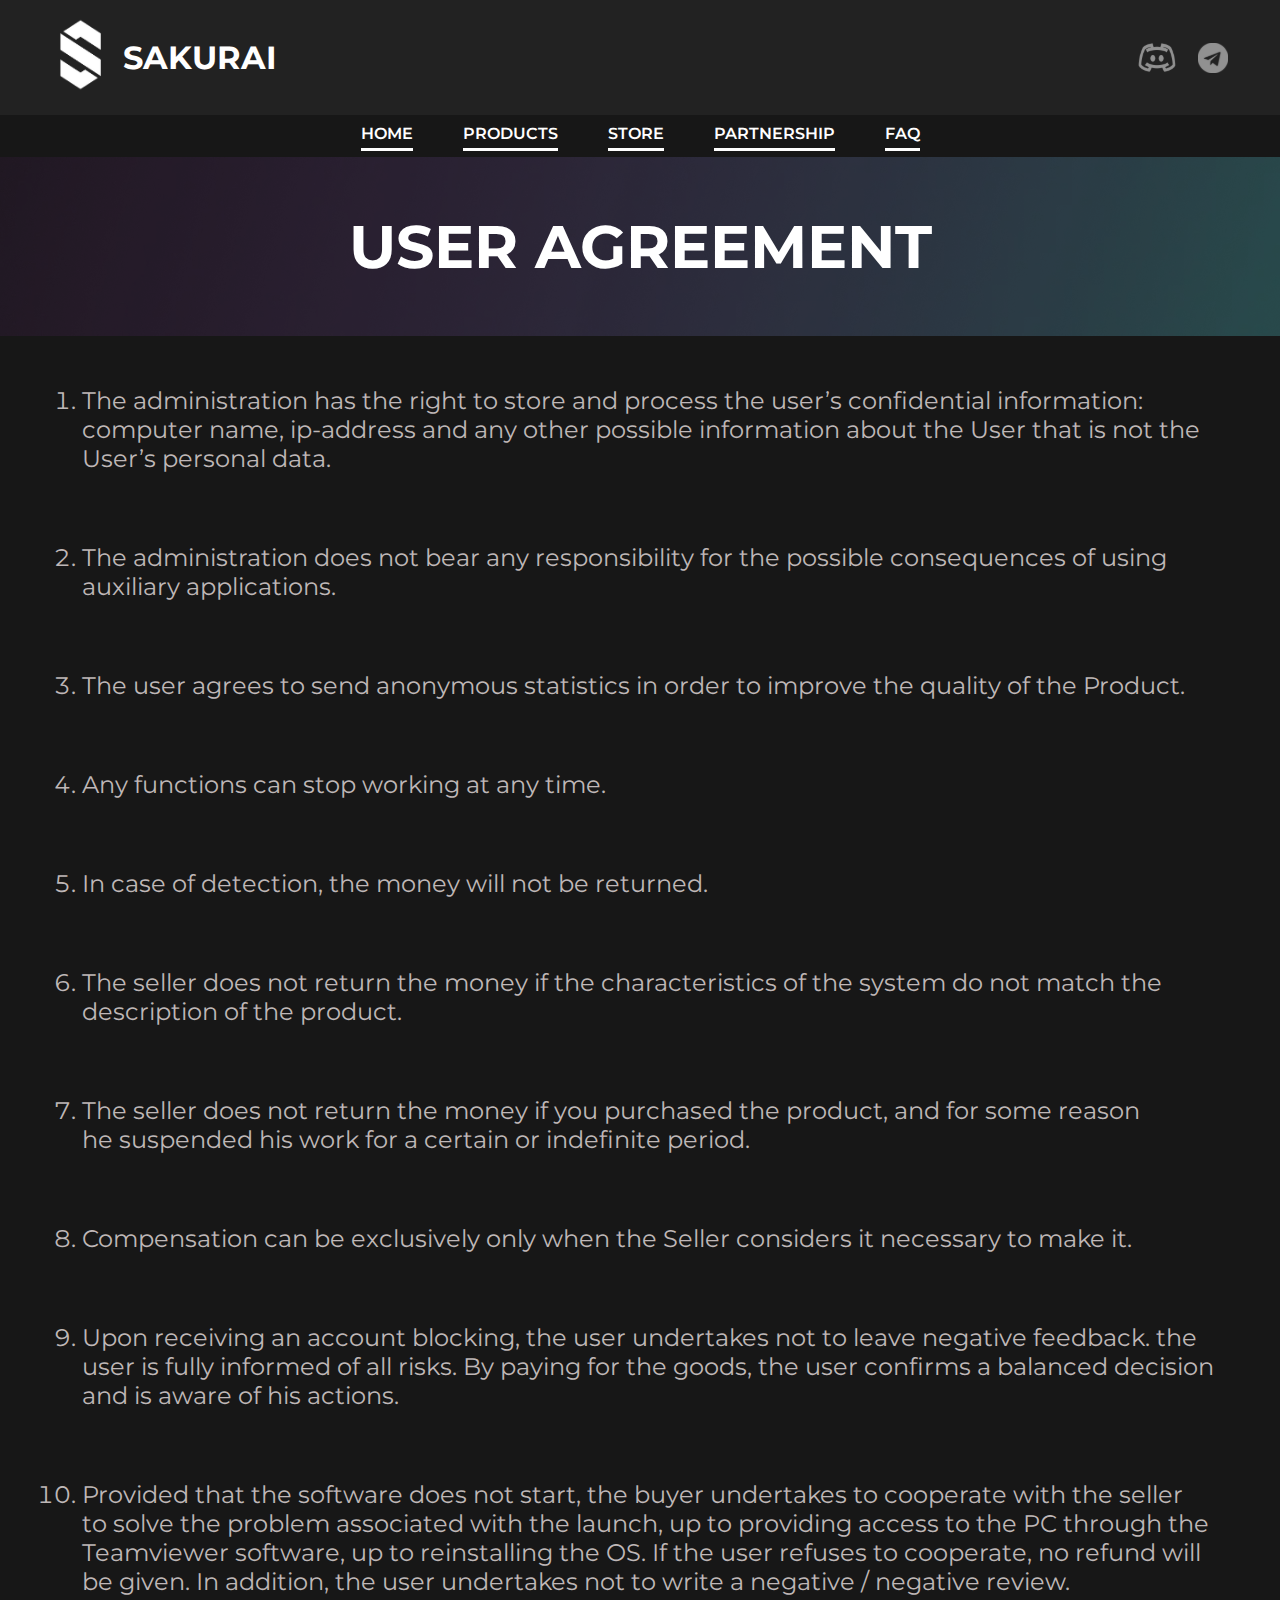
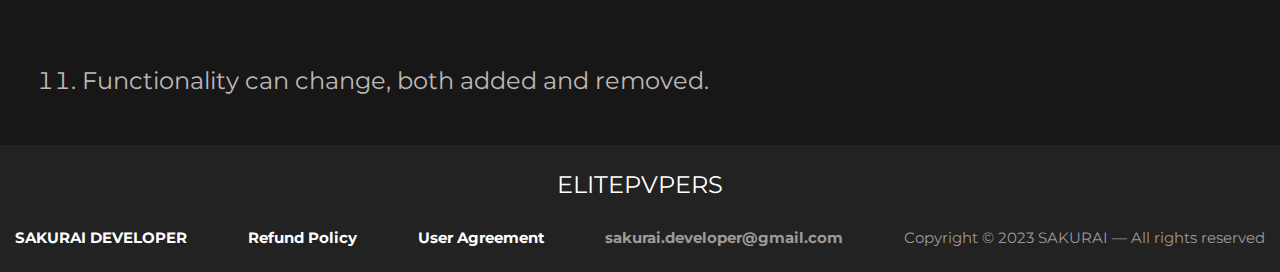
<file: user-agreement.html>
<!DOCTYPE html>
<html lang="en">

<head>
    <!-- Google tag (gtag.js) -->
    <script async src="https://www.googletagmanager.com/gtag/js?id=G-KHDCCF2Q50"></script>
    <script>
        window.dataLayer = window.dataLayer || [];
        function gtag() { dataLayer.push(arguments); }
        gtag('js', new Date());

        gtag('config', 'G-KHDCCF2Q50');
    </script>
    <meta charset="UTF-8">
    <meta name="viewport" content="width=device-width, initial-scale=1.0">
    <meta name="description" content="Sakurai user agreement">
    <meta name="keywords"
        content="best cheats, best private cheats, private cheats, overprime hack, battlefield hack, battlefield cheats, Paragon: The Overprime cheats, paragon cheats, overprime cheats, Valorant, valorant, valorant cheats, best cheats for Valorant, best cheats for valorant">
    <link rel="apple-touch-icon" sizes="152x152" href="images/favicons/apple-touch-icon.png">
    <link rel="icon" type="image/png" sizes="32x32" href="images/favicons/favicon-32x32.png">
    <link rel="icon" type="image/png" sizes="16x16" href="images/favicons/favicon-16x16.png">
    <link rel="manifest" href="images/favicons/site.webmanifest">
    <link rel="mask-icon" href="images/favicons/safari-pinned-tab.svg" color="#5bbad5">
    <meta name="msapplication-TileColor" content="#da532c">
    <meta name="theme-color" content="#ffffff">
    <title>User agreement</title>
    <link rel="preload" href="fonts/Montserrat-Bold.woff2" as="font" type="font/woff2" crossorigin>
    <link rel="preload" href="fonts/Montserrat-Regular.woff2" as="font" type="font/woff2" crossorigin>
    <link rel="preload" href="fonts/Montserrat-SemiBold.woff2" as="font" type="font/woff2" crossorigin>
    <link rel="preload" href="fonts/Montserrat-Medium.woff2" as="font" type="font/woff2" crossorigin>
    <link rel="preload" href="images/secondary-bg.webp" as="image">
    <link rel="preload" href="css/style.min.css" as="style">
    <style>
        :root{--white: #fff;--black: #000;--violet: #9033ee;--green: #62E6F1;--bg: #171717}@font-face{font-family:"Montserrat";src:url("fonts/Montserrat-Regular.woff2") format("woff2"),url("fonts/Montserrat-Regular.woff") format("woff");font-weight:400;font-display:swap;font-style:normal}@font-face{font-family:"Montserrat-Medium";src:url("fonts/Montserrat-Medium.woff2") format("woff2"),url("fonts/Montserrat-Medium.woff") format("woff");font-weight:500;font-display:swap;font-style:normal}@font-face{font-family:"Montserrat-SemiBold";src:url("fonts/Montserrat-SemiBold.woff2") format("woff2"),url("fonts/Montserrat-SemiBold.woff") format("woff");font-weight:600;font-display:swap;font-style:normal}@font-face{font-family:"Montserrat-Bold";src:url("fonts/Montserrat-Bold.woff2") format("woff2"),url("fonts/Montserrat-Bold.woff") format("woff");font-weight:700;font-display:swap;font-style:normal}html{-webkit-box-sizing:border-box;box-sizing:border-box;scroll-behavior:smooth}*,*::before,*::after{-webkit-box-sizing:inherit;box-sizing:inherit}*::-moz-selection{background:rgba(0,255,255,.5)}*::selection{background:rgba(0,255,255,.5)}body{font-family:"Montserrat";margin:0;font-size:24px;line-height:29px;background-color:var(--bg);color:var(--white)}img{max-width:100%}a{text-decoration:none;color:inherit}ul,ol,li{list-style:none;margin:0;padding:0}p{margin:0}h1,h2,h3,h4,h5,h6{margin:0;font-size:inherit}h1{margin:0}h2{font-family:"Montserrat-Bold";color:var(--white);font-size:32px;line-height:39px;border-bottom:2px solid var(--white);text-align:center;text-transform:uppercase;padding-bottom:35px;margin-bottom:70px}h3{font-family:"Montserrat-Bold";color:var(--white);font-size:20px;line-height:24px;text-transform:uppercase}h4{font-family:"Montserrat-SemiBold";color:var(--white);font-size:18px;line-height:22px;text-transform:uppercase}.wrapper{max-width:1720px;margin:0 auto;padding:0 15px}.container{max-width:1206px;margin:0 auto;padding:0 15px}.disable-scroll{overflow-y:hidden}.header{background-color:#222;width:100%}.header .burger{display:none;position:fixed;top:48.5px;right:15px;z-index:999;color:var(--white);border:none;outline:none;background-color:rgba(0,0,0,0);width:30px;height:20px;cursor:pointer}.header .burger__line{position:absolute;left:0;top:50%;-webkit-transform:translateY(-50%);-ms-transform:translateY(-50%);transform:translateY(-50%);width:100%;height:2px;background-color:currentColor;-webkit-transition:-webkit-transform .3s ease-in-out;transition:-webkit-transform .3s ease-in-out;-o-transition:transform .3s ease-in-out;transition:transform .3s ease-in-out;transition:transform .3s ease-in-out, -webkit-transform .3s ease-in-out}.header .burger::before,.header .burger::after{content:"";position:absolute;left:0;width:100%;height:2px;background-color:currentColor;-webkit-transition:top .3s ease-in-out,-webkit-transform .3s ease-in-out;transition:top .3s ease-in-out,-webkit-transform .3s ease-in-out;-o-transition:transform .3s ease-in-out,top .3s ease-in-out;transition:transform .3s ease-in-out,top .3s ease-in-out;transition:transform .3s ease-in-out,top .3s ease-in-out,-webkit-transform .3s ease-in-out}.header .burger::before{top:0}.header .burger::after{top:calc(100% - 2px)}.header .burger--active .burger__line{-webkit-transform:scale(0);-ms-transform:scale(0);transform:scale(0);-webkit-transition:-webkit-transform .3s ease-in-out;transition:-webkit-transform .3s ease-in-out;-o-transition:transform .3s ease-in-out;transition:transform .3s ease-in-out;transition:transform .3s ease-in-out, -webkit-transform .3s ease-in-out}.header .burger--active::before{-webkit-transform:rotate(45deg);-ms-transform:rotate(45deg);transform:rotate(45deg);top:50%;-webkit-transition:top .3s ease-in-out,-webkit-transform .3s ease-in-out;transition:top .3s ease-in-out,-webkit-transform .3s ease-in-out;-o-transition:transform .3s ease-in-out,top .3s ease-in-out;transition:transform .3s ease-in-out,top .3s ease-in-out;transition:transform .3s ease-in-out,top .3s ease-in-out,-webkit-transform .3s ease-in-out}.header .burger--active::after{-webkit-transform:rotate(-45deg);-ms-transform:rotate(-45deg);transform:rotate(-45deg);top:50%;-webkit-transition:top .3s ease-in-out,-webkit-transform .3s ease-in-out;transition:top .3s ease-in-out,-webkit-transform .3s ease-in-out;-o-transition:transform .3s ease-in-out,top .3s ease-in-out;transition:transform .3s ease-in-out,top .3s ease-in-out;transition:transform .3s ease-in-out,top .3s ease-in-out,-webkit-transform .3s ease-in-out}.header__top{display:-webkit-box;display:-ms-flexbox;display:flex;-webkit-box-pack:justify;-ms-flex-pack:justify;justify-content:space-between;-webkit-box-align:center;-ms-flex-align:center;align-items:center;padding:17px 0}.header__inner{display:-webkit-box;display:-ms-flexbox;display:flex;-webkit-box-align:center;-ms-flex-align:center;align-items:center}.header__name{text-transform:uppercase;display:inline-block;font-family:"Montserrat-Bold";font-size:32px;line-height:39px;margin-left:15px}.header .telegram-icon{padding-bottom:2px}.header__nav{background-color:#171717;padding:9px 0 13px}.header__menu-list{display:-webkit-box;display:-ms-flexbox;display:flex;-webkit-box-pack:center;-ms-flex-pack:center;justify-content:center;-webkit-box-align:center;-ms-flex-align:center;align-items:center;text-transform:uppercase}.header__menu-item{font-family:"Montserrat-SemiBold";font-size:16px;line-height:19.5px;-webkit-transition:text-shadow .2s linear;-o-transition:text-shadow .2s linear;transition:text-shadow .2s linear}.header__menu-item:hover{opacity:1;-webkit-transition:.5s;-o-transition:.5s;transition:.5s;text-shadow:0 0 20px var(--white)}.header__menu-link{padding-bottom:5px;border-bottom:3px solid var(--white)}.header__menu-link--active{padding-bottom:5px;border-bottom:3px solid var(--violet)}.header__menu-item:not(:last-child){margin-right:50px}.header__logo-img{-webkit-filter:invert(1);filter:invert(1)}.header__socials-link:not(:last-child){margin-right:15px}.header__socials-img{opacity:.5}.header__socials-img:hover{-webkit-transition:.5s;-o-transition:.5s;transition:.5s;opacity:1}.promo__decorative{background:url("images/secondary-bg.webp");background-repeat:no-repeat;background-size:cover;padding:53px 0}.promo__decorative-title{font-family:"Montserrat-Bold";font-size:60px;line-height:73px;text-align:center;text-transform:uppercase}.game-img{padding-top:50px;background-color:#171717}.game-img .image-compare{margin-bottom:45px}.decorative{height:100px;background-color:#171717}@media(max-width: 639.98px){h2{margin-bottom:50px}.header .burger{display:block;top:48.5px}.header__name{display:none}.header__menu{display:none}.header__menu.active{display:block;position:fixed;top:0;left:0;-webkit-transform:translate(0, 0);-ms-transform:translate(0, 0);transform:translate(0, 0);width:100%;height:100%;overflow:hidden;background:rgba(0,0,0,.9);-webkit-transition:all .7s;-o-transition:all .7s;transition:all .7s;z-index:998;opacity:0;-webkit-animation:ani .7s forwards;animation:ani .7s forwards}.header__menu-list.active{position:absolute;top:0;bottom:0;-webkit-box-orient:vertical;-webkit-box-direction:normal;-ms-flex-direction:column;flex-direction:column;width:100%}.header__menu-item:not(:last-child){margin-bottom:50px;margin-right:0}.header__socials{margin-right:65px}.header__nav{padding:0}.header__title{font-size:45px;line-height:52px}.header__description{font-size:17px;line-height:22px}.promo{background-repeat:initial;background-size:contain;padding:50px 0}.promo__btn{margin:0 auto}.promo__decorative{background-repeat:initial;background-size:contain;padding:30px 0}.promo__decorative-title{font-size:36px;line-height:45px}.decorative{height:25px}}
    </style>
    <link rel="stylesheet" href="css/style.min.css">
</head>

<body>
    <header class="header">
        <button class="burger" aria-label="burger-menu">
            <span class="burger__line"></span>
        </button>
        <div class="container">
            <div class="header__top">
                <div class="header__inner">
                    <a class="logo" href="index.html">
                        <img class="header__logo-img" width="56" height="75" src="images/logo.png" alt="logo">
                    </a>
                    <a class="header__name" href="index.html">Sakurai</a>
                </div>
                <div class="header__socials">
                    <div class="header__socials-items">
                        <a class="header__socials-link" href="https://discord.gg/R7DCyp3cbb" target="_blank">
                            <img class="header__socials-img" width="40" height="40" src="images/discord.svg" alt="discord">
                        </a>
                        <a class="header__socials-link" href="https://t.me/sakurai_digital" target="_blank">
                            <img class="header__socials-img telegram-icon" width="30" height="32" src="images/telegram.svg" alt="telegram">
                        </a>
                    </div>
                </div>
            </div>
        </div>
        <div class="header__nav">
            <nav class="header__menu">
                <ul class="header__menu-list">
                    <li class="header__menu-item">
                        <a class="header__menu-link" href="/">
                            Home
                        </a>
                    </li>
                    <li class="header__menu-item">
                        <a class="header__menu-link" href="products.html">
                            Products
                        </a>
                    </li>
                    <li class="header__menu-item">
                        <a class="header__menu-link" href="https://shoppy.gg/@sakurai_" target="_blank">
                            Store
                        </a>
                    </li>
                    <li class="header__menu-item">
                        <a class="header__menu-link" href="partnership.html">
                            Partnership
                        </a>
                    </li>
                    <li class="header__menu-item">
                        <a class="header__menu-link" href="index.html#faq">
                            FAQ
                        </a>
                    </li>
                </ul>
            </nav>
        </div>
    </header>
    <main>
        <section class="promo__decorative">
            <h1 class="promo__decorative-title">User agreement</h1>
        </section>
        <section class="agreement">
            <div class="container">
                <ol class="agreement__list">
                    <li class="agreement__list-item">
                        The administration has the right to&nbsp;store and process the user&rsquo;s confidential
                        information: computer name, ip-address and any other possible information about the User that
                        is&nbsp;not the User&rsquo;s personal data.
                    </li>
                    <li class="agreement__list-item">
                        The administration does not bear any responsibility for the possible consequences of&nbsp;using
                        auxiliary applications.
                    </li>
                    <li class="agreement__list-item">
                        The user agrees to&nbsp;send anonymous statistics in&nbsp;order to&nbsp;improve the quality
                        of&nbsp;the Product.
                    </li>
                    <li class="agreement__list-item">
                        Any functions can stop working at&nbsp;any time.
                    </li>
                    <li class="agreement__list-item">
                        In&nbsp;case of&nbsp;detection, the money will not be&nbsp;returned.
                    </li>
                    <li class="agreement__list-item">
                        The seller does not return the money if&nbsp;the characteristics of&nbsp;the system do&nbsp;not
                        match the description of&nbsp;the product.
                    </li>
                    <li class="agreement__list-item">
                        The seller does not return the money if&nbsp;you purchased the product, and for some reason
                        he&nbsp;suspended his work for a&nbsp;certain or&nbsp;indefinite period.
                    </li>
                    <li class="agreement__list-item">
                        Compensation can be&nbsp;exclusively only when the Seller considers it&nbsp;necessary
                        to&nbsp;make&nbsp;it.
                    </li>
                    <li class="agreement__list-item">
                        Upon receiving an&nbsp;account blocking, the user undertakes not to&nbsp;leave negative
                        feedback. the user is&nbsp;fully informed of&nbsp;all risks. By&nbsp;paying for the goods, the
                        user confirms a&nbsp;balanced decision and is&nbsp;aware of&nbsp;his actions.
                    </li>
                    <li class="agreement__list-item">
                        Provided that the software does not start, the buyer undertakes to&nbsp;cooperate with the
                        seller to&nbsp;solve the problem associated with the launch, up&nbsp;to&nbsp;providing access
                        to&nbsp;the&nbsp;PC through the Teamviewer software, up&nbsp;to&nbsp;reinstalling the OS.
                        If&nbsp;the user refuses to&nbsp;cooperate, no&nbsp;refund will be&nbsp;given. In&nbsp;addition,
                        the user undertakes not to&nbsp;write a&nbsp;negative&nbsp;/ negative review.
                    </li>
                    <li class="agreement__list-item">
                        Functionality can change, both added and removed.
                    </li>
                </ol>
            </div>
        </section>
    </main>
    <footer class="footer">
        <div class="wrapper">
            <div class="footer__advertisement">
                <a class="footer__advertisement-link" href="https://www.elitepvpers.com/" target="_blank">ELITEPVPERS</a>
            </div>
            <div class="footer__inner">
                <p class="footer__name">Sakurai Developer</p>
                <a class="footer__refund" href="refund.html">
                    Refund Policy
                </a>
                <a class="footer__agreement" href="user-agreement.html">
                    User Agreement
                </a>
                <a href="mailto:sakurai.developer@gmail.com" class="footer__email">sakurai.developer@gmail.com</a>
                <p class="footer__copyright">
                    Copyright &copy;&nbsp;2023&nbsp;SAKURAI&nbsp;&mdash; All rights reserved
                </p>
            </div>
        </div>
    </footer>

    <script>
        let burger = document.querySelector(".burger");
        let body = document.body;
        //burger-menu
        burger.addEventListener('click', function () {
            burger.classList.toggle("burger--active");
            document.querySelector(".header__menu").classList.toggle("active"),
                document.querySelector(".header__menu-list").classList.toggle("active"),
                document.querySelector(".header__menu-item").classList.toggle("active"),
                body.classList.toggle("disable-scroll");

        });

        document.querySelector('.header__menu-list').addEventListener("click", function () {
            document.querySelector(".header__menu").classList.remove("active"),
                document.querySelector(".header__menu-list").classList.remove("active"),
                document.querySelector(".header__menu-item").classList.remove("active"),
                body.classList.remove("disable-scroll");
        });
    </script>
</body>

</html>
</file>
<file: css/style.min.css>
.advantages{background:var(--bg);padding:45px 0 100px}.advantages__title{border-bottom-color:var(--violet)}.advantages__items{display:-webkit-box;display:-ms-flexbox;display:flex;-webkit-box-orient:vertical;-webkit-box-direction:normal;-ms-flex-direction:column;flex-direction:column}.advantages__items-top{display:grid;grid-template-columns:repeat(auto-fit, minmax(320px, 1fr));-webkit-box-pack:center;-ms-flex-pack:center;justify-content:center;gap:20px;margin-bottom:25px}.advantages__items-bottom{display:grid;grid-template-columns:repeat(2, 1fr);gap:80px}.advantages__item{text-align:center;max-width:420px;width:100%;justify-self:center}.advantages__item--4{justify-self:right}.advantages__item--5{justify-self:left}.advantages__item-title{padding:17px 0 10px}.advantages__item-text{color:#9b9a9a;font-size:16px;line-height:20px}.products{background:rgba(34,34,34,.6);padding:35px 0}.products__games{padding:35px 15px}.products__title{margin-bottom:45px;border-bottom-color:var(--green)}.products__card{background:#171717;min-width:250px;padding:10px 10px 17px;text-align:center;-webkit-transition:border .1s linear,-webkit-box-shadow .1s linear;transition:border .1s linear,-webkit-box-shadow .1s linear;-o-transition:border .1s linear,box-shadow .1s linear;transition:border .1s linear,box-shadow .1s linear;transition:border .1s linear,box-shadow .1s linear,-webkit-box-shadow .1s linear;position:relative}.products__card:hover{-webkit-box-shadow:0px 2px 12px -2px rgba(98,230,241,.4);box-shadow:0px 2px 12px -2px rgba(98,230,241,.4)}.products__card-prompt{position:absolute;top:35%;left:25%;font-family:"Montserrat-SemiBold";font-size:22px;line-height:28px;text-transform:uppercase}.products__card-img{margin-bottom:10px}.products__card-img--soon{width:315px;margin-bottom:10px;opacity:.1;position:relative}.products__card-name{margin-bottom:5px}.products__card-status{font-family:"Montserrat-SemiBold";color:#9b9a9a;font-size:13px;line-height:16px;margin-bottom:5px}.products__card-price{font-family:"Montserrat-SemiBold";font-size:16px;line-height:20px;margin-bottom:10px}.products__card-inner{display:-webkit-box;display:-ms-flexbox;display:flex;-ms-flex-pack:distribute;justify-content:space-around}.products__card-btn{font-family:"Montserrat-SemiBold";color:var(--white);font-size:17px;line-height:21px;max-width:147px;width:100%;padding:7px 23px;background:rgba(0,0,0,0);border:1px solid var(--white);text-align:center;text-transform:uppercase;cursor:pointer}.products__card-btn:hover{-webkit-transform:scale(0.9);-ms-transform:scale(0.9);transform:scale(0.9);-webkit-transition:.2s linear;-o-transition:.2s linear;transition:.2s linear;color:var(--green);border-color:var(--green)}.products__card-btn--soon{font-family:"Montserrat-SemiBold";font-size:18px;line-height:22px;max-width:275px;width:100%;padding:7px 23px;border:1px solid var(--white);text-align:center;text-transform:uppercase;margin-top:25px}.faq{padding:50px 0 100px}.faq__title{margin-bottom:60px;border-bottom-color:var(--violet)}.faq__accordion{display:grid;grid-template-columns:repeat(3, 1fr);gap:50px}.faq__accordion-item{padding:25px 25px 25px 0;margin-bottom:10px;background:#222;cursor:pointer;position:relative;-webkit-transition:border .1s linear,-webkit-box-shadow .1s linear;transition:border .1s linear,-webkit-box-shadow .1s linear;-o-transition:border .1s linear,box-shadow .1s linear;transition:border .1s linear,box-shadow .1s linear;transition:border .1s linear,box-shadow .1s linear,-webkit-box-shadow .1s linear}.faq__accordion-item:hover{border-color:var(--violet);-webkit-box-shadow:0 0 5px var(--violet);box-shadow:0 0 5px var(--violet)}.faq__accordion-title{font-family:"Montserrat-Bold";font-size:13px;line-height:16px;padding-left:57px;text-transform:uppercase;position:relative}.faq__accordion-title::before{content:"";background:url("../images/faq-img.svg");position:absolute;top:50%;left:27px;width:22px;height:22px;-webkit-transform:translateY(-50%);-ms-transform:translateY(-50%);transform:translateY(-50%)}.faq__accordion-description{position:absolute;overflow:hidden;-webkit-transition:.5s;-o-transition:.5s;transition:.5s;text-align:center;font-size:15px;line-height:18px;width:100%;height:0;left:0;margin-top:26px}.faq__accordion-item.active .faq__accordion-description{height:-webkit-fit-content;height:-moz-fit-content;height:fit-content;background-color:#111;padding:17px 0}.footer{padding:25px 0;background:#222}.footer__fixed{position:fixed;bottom:0;left:0;right:0}.footer__inner{display:-webkit-box;display:-ms-flexbox;display:flex;-webkit-box-pack:justify;-ms-flex-pack:justify;justify-content:space-between;-ms-flex-wrap:wrap;flex-wrap:wrap;gap:15px}.footer__name{font-family:"Montserrat-Bold";font-size:15px;line-height:18px;text-transform:uppercase}.footer__privacy{font-family:"Montserrat-Bold";font-size:15px;line-height:18px;-webkit-transition:text-shadow .2s linear;-o-transition:text-shadow .2s linear;transition:text-shadow .2s linear}.footer__privacy:hover{opacity:1;-webkit-transition:.5s;-o-transition:.5s;transition:.5s;text-shadow:0 0 20px var(--white)}.footer__refund,.footer__agreement{font-family:"Montserrat-Bold";font-size:15px;line-height:18px;-webkit-transition:text-shadow .2s linear;-o-transition:text-shadow .2s linear;transition:text-shadow .2s linear}.footer__refund:hover,.footer__agreement:hover{opacity:1;-webkit-transition:.5s;-o-transition:.5s;transition:.5s;text-shadow:0 0 20px var(--white)}.footer__email{font-family:"Montserrat-Bold";color:#9b9a9a;font-size:15px;line-height:18px;-webkit-transition:text-shadow .2s linear;-o-transition:text-shadow .2s linear;transition:text-shadow .2s linear}.footer__email:hover{opacity:1;-webkit-transition:.5s;-o-transition:.5s;transition:.5s;text-shadow:0 0 20px var(--white)}.footer__copyright{color:#9b9a9a;font-size:15px;line-height:18px;font-weight:300;text-align:center}.footer__advertisement{text-align:center;margin-bottom:30px}.footer__advertisement-link{-webkit-transition:text-shadow .2s linear;-o-transition:text-shadow .2s linear;transition:text-shadow .2s linear}.footer__advertisement-link:hover{opacity:1;-webkit-transition:.5s;-o-transition:.5s;transition:.5s;text-shadow:0 0 20px var(--white)}.games__cards{display:grid;grid-template-columns:repeat(auto-fit, minmax(345px, 1fr));justify-items:center;gap:50px}@media(max-width: 639.98px){.games__cards{grid-template-columns:repeat(auto-fit, minmax(300px, 1fr))}}.games__cards-list{-webkit-box-pack:start;-ms-flex-pack:start;justify-content:flex-start;gap:30px}@media(max-width: 991.98px){.games__cards-list{-webkit-box-pack:center;-ms-flex-pack:center;justify-content:center}}.games__card-item{border:1px solid var(--secondary);border-radius:15px;min-width:280px;max-width:350px;padding:10px;-webkit-transition:border .1s linear,-webkit-box-shadow .1s linear;transition:border .1s linear,-webkit-box-shadow .1s linear;-o-transition:border .1s linear,box-shadow .1s linear;transition:border .1s linear,box-shadow .1s linear;transition:border .1s linear,box-shadow .1s linear,-webkit-box-shadow .1s linear}.games__card-item:hover{border-color:var(--violet);-webkit-box-shadow:0 0 5px var(--violet);box-shadow:0 0 5px var(--violet)}.tabs{background:rgba(34,34,34,.6);padding:25px 0 85px}.tabs__buttons{display:-webkit-box;display:-ms-flexbox;display:flex;-webkit-box-pack:center;-ms-flex-pack:center;justify-content:center;border-bottom:2px solid var(--green);margin-bottom:50px}.tabs__button{font-family:"Montserrat-Bold";font-size:32px;line-height:39px;margin-bottom:20px;margin-right:30px;padding-bottom:0;opacity:.3;text-transform:uppercase;border-bottom:none;cursor:pointer}.tabs__button.active{opacity:1}.tabs__content-item{display:none}.tabs__content-item.active{display:block;-webkit-transition:opacity 400ms;-o-transition:opacity 400ms;transition:opacity 400ms}.price{opacity:0;-webkit-animation:ani 2s forwards;animation:ani 2s forwards}.price__title{margin-bottom:30px}.price__list{width:100%;display:grid;grid-template-columns:repeat(auto-fit, minmax(290px, 1fr));gap:67px 62px}.price__list-item{display:-webkit-box;display:-ms-flexbox;display:flex;-webkit-box-align:center;-ms-flex-align:center;align-items:center;-webkit-box-pack:justify;-ms-flex-pack:justify;justify-content:space-between;-webkit-box-orient:vertical;-webkit-box-direction:normal;-ms-flex-direction:column;flex-direction:column;background:#171717;height:200px;padding:40px 0;-webkit-transition:-webkit-box-shadow .5s linear;transition:-webkit-box-shadow .5s linear;-o-transition:box-shadow .5s linear;transition:box-shadow .5s linear;transition:box-shadow .5s linear, -webkit-box-shadow .5s linear}.price__list-item:hover{-webkit-box-shadow:0px 8px 10px -8px #62e6f1;box-shadow:0px 8px 10px -8px #62e6f1}.price__item-time{color:#9b9a9a;font-size:16px;line-height:20px;margin-bottom:13px}.price__item-cost{font-family:"Montserrat-Bold";font-size:32px;line-height:39px;margin-bottom:23px}.price__item-btn{font-size:16px;line-height:20px;border:1px solid var(--white);display:block;background-color:rgba(0,0,0,0);color:var(--white);margin:0 auto;width:-webkit-fit-content;width:-moz-fit-content;width:fit-content;min-width:172px;padding:6px 0;text-align:center;text-transform:uppercase;cursor:pointer}.price__item-btn:hover{color:#62e6f1;border-color:#62e6f1;-webkit-transition:.5s;-o-transition:.5s;transition:.5s}.system{opacity:0;-webkit-animation:ani 2s forwards;animation:ani 2s forwards}.system__list-item{display:grid;grid-template-columns:1fr 2fr;padding:15px 0;gap:54px;text-transform:uppercase}.system__list-item:first-child{padding-top:0}.system__item-name{background:#171717;font-family:"Montserrat-Bold";font-size:16px;line-height:20px;padding:15px 0 15px 60px;min-width:120px;position:relative}.system__item-name::before{content:">";position:absolute;color:var(--white);top:15px;left:26px}.system__item-description{background:#171717;display:-webkit-box;display:-ms-flexbox;display:flex;-webkit-box-pack:center;-ms-flex-pack:center;justify-content:center;-webkit-box-align:center;-ms-flex-align:center;align-items:center;text-align:center;color:#9b9a9a;font-weight:300;font-size:15px;line-height:19px;padding:0 5px}.features{opacity:0;-webkit-animation:ani 2s forwards;animation:ani 2s forwards}.features__list{display:grid;grid-template-columns:repeat(2, 1fr);gap:42px 64px}.features__list-item{background-color:#171717;margin-bottom:10px;height:-webkit-fit-content;height:-moz-fit-content;height:fit-content;max-width:600px;width:100%;cursor:pointer;pointer-events:none}.features__item-wrapper{overflow:hidden;height:0}.features__list-item.active .features__item-wrapper{height:-webkit-fit-content;height:-moz-fit-content;height:fit-content;-webkit-transition:.5s;-o-transition:.5s;transition:.5s;background:#222;padding:17px 0}.features__list-item.active .features__item-title{background:#222}.features__item-title{pointer-events:all;background-color:#171717;text-align:center;padding:30px 0;position:relative}.features__item-logo{position:absolute;top:50%;left:44px;-webkit-transform:translateY(-50%);-ms-transform:translateY(-50%);transform:translateY(-50%)}.features__item-inner{width:100%}.features__item-list{padding:16px 0 16px 88px}.features__item-subtitle{font-family:"Montserrat-Bold";font-size:20px;line-height:24px;padding:27px 0;text-align:center;background:-webkit-gradient(linear, left top, left bottom, from(#222222), to(#303030));background:-o-linear-gradient(top, #222222 0%, #303030 100%);background:linear-gradient(180deg, #222222 0%, #303030 100%);-webkit-box-shadow:0px 4px 4px 0px rgba(0,0,0,.25);box-shadow:0px 4px 4px 0px rgba(0,0,0,.25)}.features__item-function{font-size:18px;line-height:22px;padding-left:30px;background:url("../images/listArrow.svg") no-repeat left top}.features__item-function:not(:last-child){margin-bottom:10px}.features__item-setting{font-size:20px;line-height:24px;color:#9b9a9a;padding:5px 0 0 15px;background:url("../images/listCircle.svg") no-repeat left 13px}.features__item-media{display:-webkit-box;display:-ms-flexbox;display:flex;-webkit-box-pack:center;-ms-flex-pack:center;justify-content:center;width:90%;padding-top:20px;margin:0 auto;margin-top:4px;border-top:2px solid #9b9a9a}.features__item-video{max-width:100%}.modal{display:-webkit-box;display:-ms-flexbox;display:flex;-webkit-box-align:center;-ms-flex-align:center;align-items:center;-webkit-box-pack:justify;-ms-flex-pack:justify;justify-content:space-between;-webkit-box-orient:vertical;-webkit-box-direction:normal;-ms-flex-direction:column;flex-direction:column;background:#171717;-webkit-transition:-webkit-box-shadow .5s linear;transition:-webkit-box-shadow .5s linear;-o-transition:box-shadow .5s linear;transition:box-shadow .5s linear;transition:box-shadow .5s linear, -webkit-box-shadow .5s linear;-webkit-box-shadow:0px 8px 10px -8px var(--violet);box-shadow:0px 8px 10px -8px var(--violet);color:var(--white)}.modal__description{text-align:center;margin-bottom:30px}.modal__media{text-decoration:underline}.modal__link{font-size:16px;line-height:20px;border:1px solid var(--white);display:block;margin:0 auto;width:-webkit-fit-content;width:-moz-fit-content;width:fit-content;min-width:172px;padding:6px 0;text-align:center;text-transform:uppercase}.modal__link:hover{color:var(--violet);border-color:var(--violet);-webkit-transition:.5s;-o-transition:.5s;transition:.5s}.media{opacity:0;-webkit-animation:ani 2s forwards;animation:ani 2s forwards}.media__container{display:-webkit-box;display:-ms-flexbox;display:flex;-webkit-box-pack:center;-ms-flex-pack:center;justify-content:center}.media__video{width:100%;height:auto;max-height:100%}.soon{pointer-events:none;position:relative}.partnership__description{padding-top:50px;margin-bottom:50px;text-indent:20px;color:#bfb7b7}.partnership__cards{display:grid;grid-template-columns:repeat(3, 1fr);gap:10px;margin-bottom:100px}.partnership__cards--2{grid-template-columns:repeat(2, 1fr)}.partnership__card{display:-webkit-box;display:-ms-flexbox;display:flex;-webkit-box-orient:vertical;-webkit-box-direction:normal;-ms-flex-direction:column;flex-direction:column;padding:15px 15px;-webkit-transition:border .1s linear,-webkit-box-shadow .1s linear;transition:border .1s linear,-webkit-box-shadow .1s linear;-o-transition:border .1s linear,box-shadow .1s linear;transition:border .1s linear,box-shadow .1s linear;transition:border .1s linear,box-shadow .1s linear,-webkit-box-shadow .1s linear;border:1px solid #21242a}.partnership__card:hover{-webkit-box-shadow:0px 2px 12px -2px rgba(98,230,241,.4);box-shadow:0px 2px 12px -2px rgba(98,230,241,.4)}.partnership__card-img{display:-webkit-box;display:-ms-flexbox;display:flex;-ms-flex-item-align:end;align-self:flex-end;margin-bottom:20px}.partnership__card-title{font-family:"Montserrat-Bold";margin-bottom:10px}.partnership__card-description{font-family:"Montserrat";color:#bfb7b7;font-size:18px;line-height:23px}.partnership__list{margin-bottom:100px}.partnership__list-item{font-family:"Montserrat-Bold";margin-bottom:25px}.partnership__item-description{font-family:"Montserrat";color:#bfb7b7;text-indent:25px;padding-top:15px;margin-bottom:15px}.refund{padding:50px 0 100px}.refund__list-item{list-style:auto;margin-left:25px;color:#bfb7b7;font-size:24px;line-height:29px}.refund__list-item:not(:last-child){margin-bottom:70px}.agreement{padding:50px 0}.agreement__list-item{list-style:auto;margin-left:30px;color:#bfb7b7;font-size:24px;line-height:29px}.agreement__list-item:not(:last-child){margin-bottom:70px}@-webkit-keyframes ani{0%{opacity:0}100%{opacity:1}}@keyframes ani{0%{opacity:0}100%{opacity:1}}@media(max-width: 1023.98px){.footer__inner{-webkit-box-orient:vertical;-webkit-box-direction:normal;-ms-flex-direction:column;flex-direction:column;-webkit-box-align:center;-ms-flex-align:center;align-items:center}.footer__inner :not(:last-child){margin-bottom:15px}}@media(max-width: 991.98px){.advantages__items-bottom{gap:20px}.advantages__item--3{grid-column:1/-1}.faq__accordion{grid-template-columns:1fr}.footer__fixed{position:relative}.decorative{height:50px}.tabs__button{font-size:25px;line-height:32px}.features__item-list{padding:16px 0 16px 30px}.features__item-logo{left:30px}.features__item-title{font-size:17px;line-height:21px}.system__item-name{padding-left:30px}.system__item-name::before{left:10px}.price__list{gap:30px}.partnership__cards{grid-template-columns:repeat(2, 1fr)}}@media(max-width: 639.98px){.advantages{padding:50px 0}.advantages__items-bottom{grid-template-columns:1fr}.advantages__item--4{justify-self:center}.advantages__item--5{justify-self:center}.products{padding:50px 0 25px}.products__card-btn{padding:5px}.faq{padding:50px 0 75px}.faq__title{margin-bottom:50px}.faq__accordion-title{font-size:12px;line-height:17px;font-weight:600}.faq__accordion-item.active .faq__accordion-description{height:70px;padding:15px 1px 3px 1px}.footer{padding-top:25px}.footer__fixed{position:relative}.footer__copyright{font-size:12px;line-height:14px}.tabs{padding:25px 0}.tabs__buttons{-webkit-box-pack:justify;-ms-flex-pack:justify;justify-content:space-between;margin-bottom:25px}.tabs__button{font-size:12px;line-height:19px;margin-right:10px}.features__list{grid-template-columns:1fr;gap:0}.system__list-item{grid-template-columns:1fr;gap:0}.system__item-description{padding:12px 5px}.price__list{gap:10px}.partnership__description{font-size:20px;line-height:25px;text-align:center;text-indent:initial}.partnership__cards{grid-template-columns:1fr}.partnership__card-description{font-size:16px;line-height:21px}.refund{padding:50px 0}.refund__list-item{font-size:20px;line-height:25px}.agreement{padding:50px 0}.agreement__list-item{font-size:20px;line-height:25px}.modal__description{font-size:22px;line-height:27px}}
</file>
